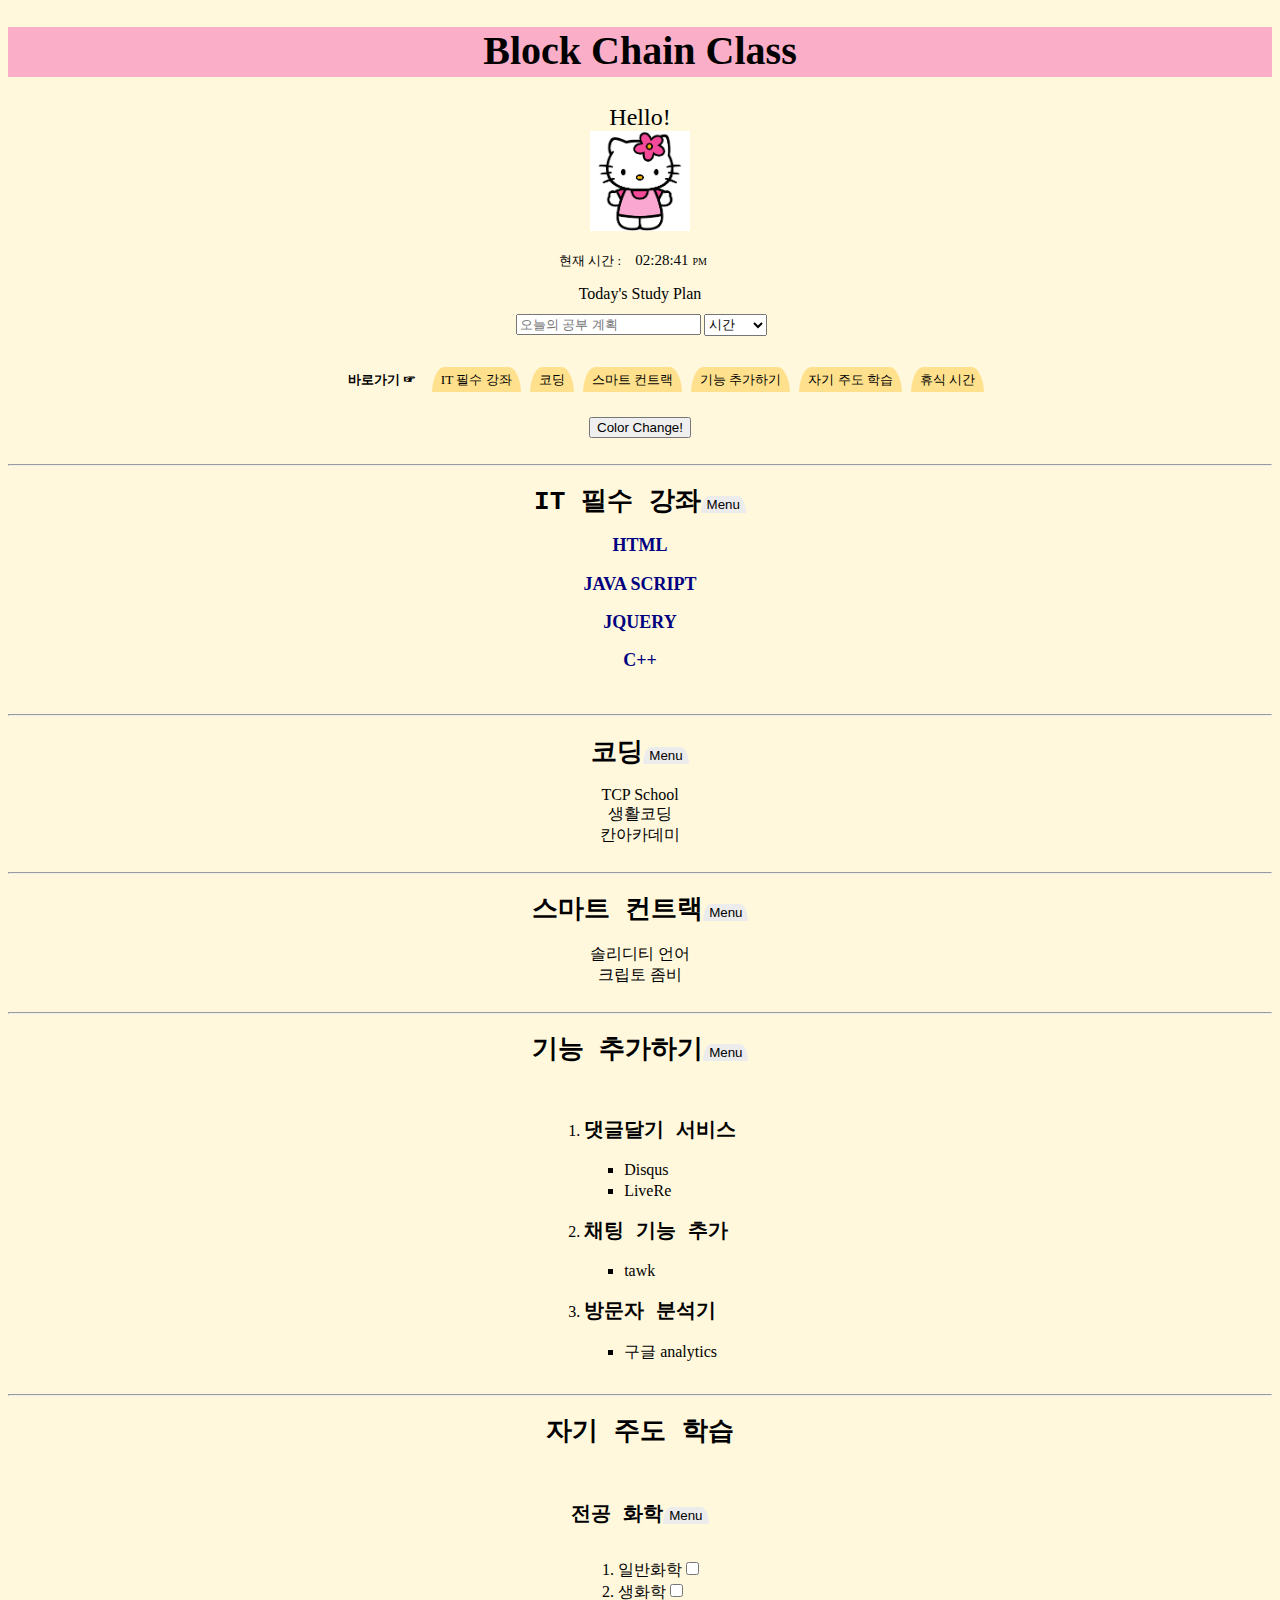
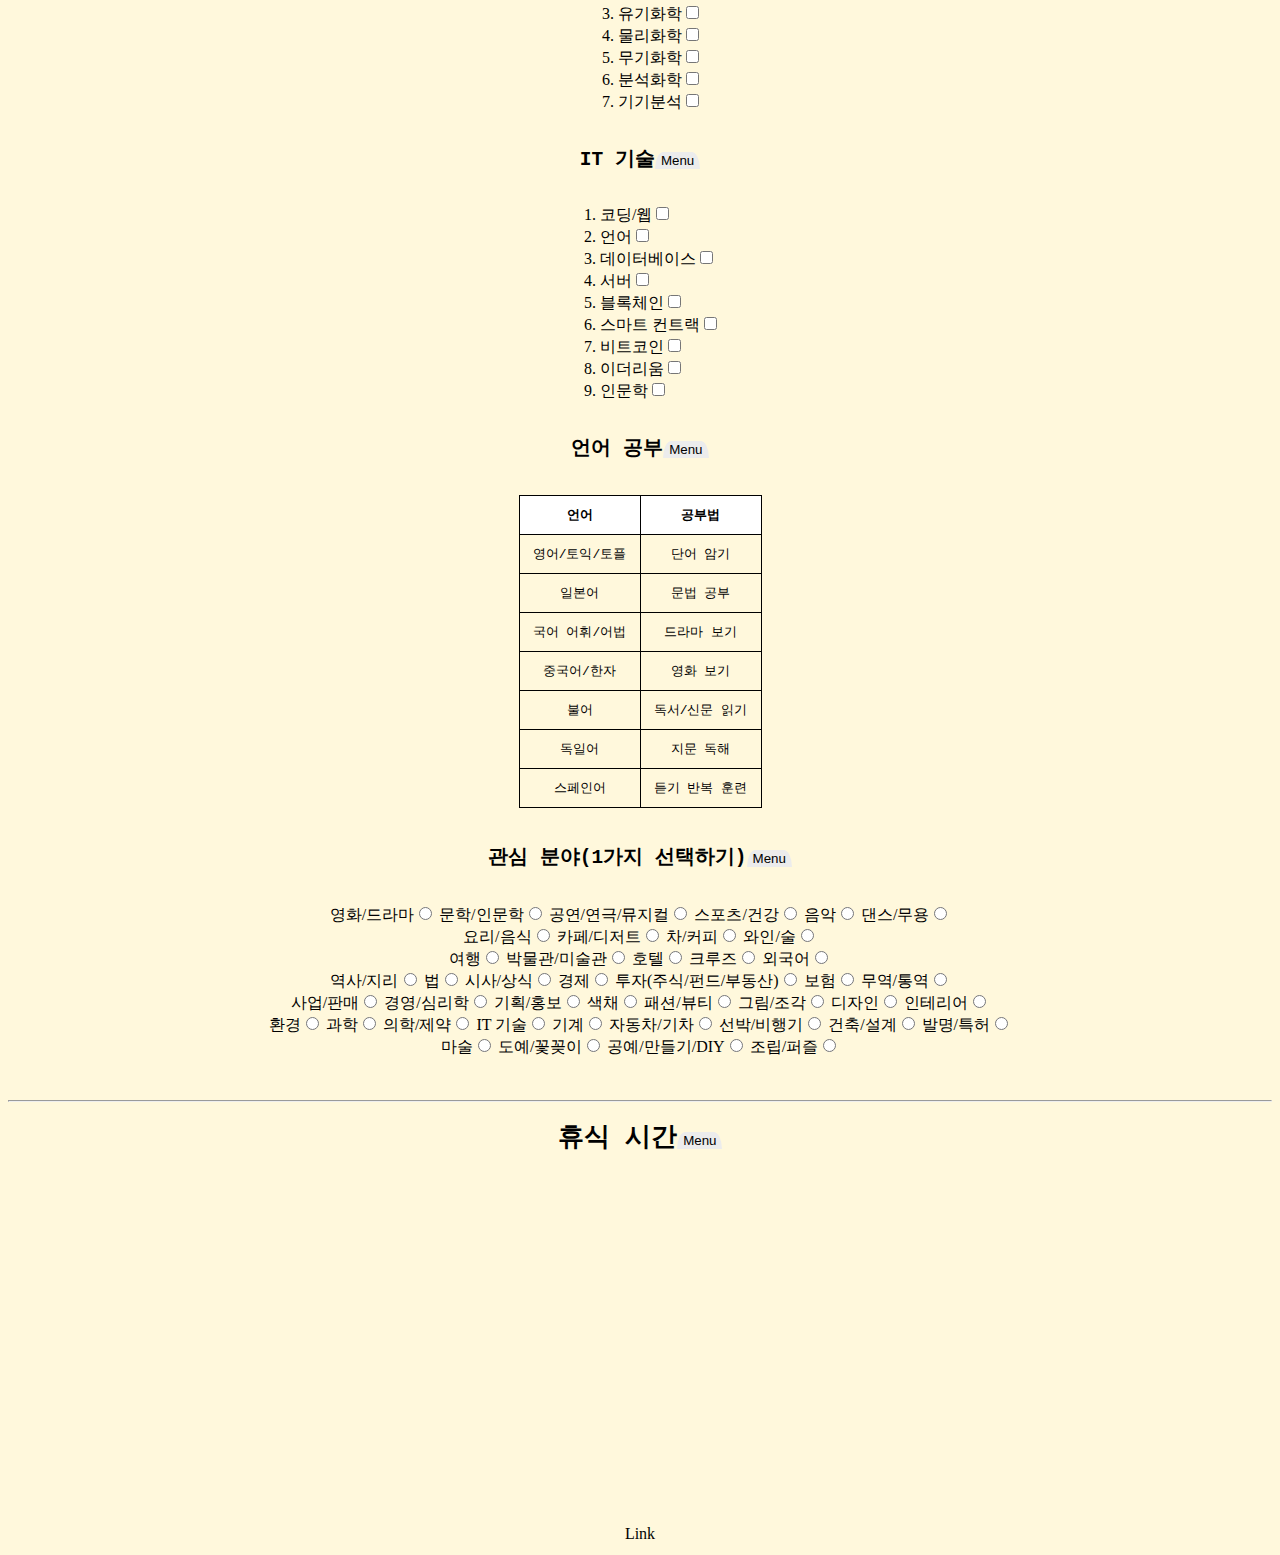
<file: index.html>
<!DOCTYPE html>
<html>

<head>
  <meta charset="utf-8">
  <!--<meta name="viewport" content="width=device-width, initial-scale=1" /> 웹화면 크기 맞추기-->
  <title>Block Chain Class</title>
  <link rel="stylesheet" href="css/style.css" />
  <!--Google Analytics 방문자 분석기-->
  <script async src="https://www.googletagmanager.com/gtag/js?id=UA-163614661-1"></script>
  <script src="js/googleanalytics.js"></script>
  <style>
    th {
      background-color: white;
    }
  </style>
</head>

<body style="background-color: cornsilk;"></body>
<h1 style="font-size: 250%;background-color:rgb(250, 174, 199); font-family: Cursive;height: 50px;" id="title">
  <a href="https://ds1118.github.io/blockchainclass/" style="text-decoration: none; color: black;" id="title1">
    Block Chain Class</a></h1>
<span style="font-family:Cambria, Cochin, Georgia, Times, 'Times New Roman', serif;font-size: x-large;">
  Hello!
</span><br>
<a href="note.html" title="강의 노트" class="kitty"><img src="img/kitty.jpg" alt="kitty" height="100"
    width="100" /></a><br />
<!--시계-->

<body onload="printClock()">
  <span style="font-size: small">현재 시간 :</span><span id="clock"></span>
  <script src="js/clock.js"></script>
  <br>
  Today's Study Plan
  <br>
  <script src="js/main.js"></script>
  <table>
    <td style="border-color: transparent;padding-right: 0%;"><input size="20px" id="plan" placeholder="오늘의 공부 계획"
        onchange="save(document.getElementById('time').value)" autocomplete="off"></td>
    <td style="border-color: transparent;padding-left: 1%;width: 20px;"><select name="affselect" style="height:22px"
        name="time" id="time" onchange="save(document.getElementById('time').value)">
        <option selected(초기 선택된 항목)>시간</option>
        <option>10분</option>
        <option>30분</option>
        <option>1시간</option>
        <option>2시간</option>
        <option>3시간</option>
        <option>4시간</option>
        <option>5시간</option>
        <option>6시간</option>
        <option>7시간</option>
        <option>8시간</option>
        <option>9시간</option>
        <option>10시간</option>
    </td>
  </table>
  <br>
  <ul class="one">
    <li class="go"><b>바로가기 ☞</b></li>
    <li class="c1"><a href="#c1" class="c1">IT 필수 강좌</a></li>
    <li class="c2"><a href="#c2" class="c2">코딩</a></li>
    <li class="c3"><a href="#c3" class="c3">스마트 컨트랙</a></li>
    <li class="c4"><a href="#c4" class="c4">기능 추가하기</a></li>
    <li class="c5"><a href="#c5" class="c5">자기 주도 학습</a>
      <ul class="submenu" style="list-style: none;">
        <div class="dropdown">
          <li class="c5-1"><a href="#c5-1">전공 화학</a></li>
          <li class="c5-2"><a href="#c5-2">IT 기술</a></li>
          <li class="c5-3"><a href="#c5-3">언어 공부</a></li>
          <li class="c5-4"><a href="#c5-4">관심 분야</a></li>
        </div>
      </ul>
    </li>
    <li class="c6"><a href="#c6" class="c6">휴식 시간</a></li>
  </ul>
  <br><br><input type="button" value="Color Change!" id="button1"
    onclick="change(document.getElementById('button1').value)">
  <br><br>
  <hr />
  <h1 id="c1">IT 필수 강좌<a href="#title" class="Menu"><input type="button" class="Menu" value="Menu" /></a></h1>
  <div style=" font-family:Cambria, Cochin, Georgia, Times, 'Times New Roman' , serif;">
    <h2><a href="https://www.w3schools.com/html/" target="_blank" class="text">HTML</a></h2>
    <h2><a href="https://www.w3schools.com/js/default.asp" target="_blank" class="text">JAVA SCRIPT</a></h2>
    <h2><a href="https://www.w3schools.com/jquery/default.asp" target="_blank" class="text">JQUERY</a></h2>
    <h2><a href="https://www.w3schools.com/cpp/default.asp" target="_blank" class="text">C++</a></h2>
  </div><br>
  <hr>
  <h1 id="c2">코딩<a href="#title" class="Menu"><input type="button" class="Menu" value="Menu" /></a></h1>
  <a href="http://tcpschool.com/" target="_blank">TCP School</a><br>
  <a href="https://opentutorials.org/course/1" target="_blank">생활코딩</a><br>
  <a href="https://ko.khanacademy.org/computing" target="_blank">칸아카데미</a>
  <br><br>
  <hr>
  <h1 id="c3">스마트 컨트랙<a href="#title" class="Menu"><input type="button" class="Menu" value="Menu" /></a></h1>
  <a href="https://solidity.readthedocs.io/en/v0.5.13/" target="_blank">솔리디티 언어</a></li><br>
  <a href="https://cryptozombies.io/ko/" target="_blank">크립토 좀비</a></li>
  <br><br>
  <hr>
  <p>
  <h1 id="c4">기능 추가하기<a href="#title" class="Menu"><input type="button" class="Menu" value="Menu" /></a></h1>
  <ol>
    <li>
      <h2>댓글달기 서비스</h2>
      <ul style="list-style: square;">
        <li><a href="https://disqus.com/" target="_blank">Disqus</a></li>
        <li><a href="https://livere.com/" target="_blank">LiveRe</a></li>
      </ul>
    </li>
    <li>
      <h2>채팅 기능 추가</h2>
      <ul style="list-style-type: square;">
        <li><a href="https://www.tawk.to/" target="_blank">tawk</a></li>
      </ul>
    </li>
    <li>
      <h2>방문자 분석기</h2>
      <ul style="list-style-type: square;">
        <li><a href="https://analytics.google.com" target="_blank">구글 analytics</a></li>
      </ul>
    </li>
  </ol>
  </p>
  <hr>
  <h1 id="#">자기 주도 학습</h1><br>
  <p style="float: left;">
  <h2 id="c5-1">전공 화학<a href="#title" class="Menu"><input type="button" class="Menu" value="Menu" /></a></h2>
  <ol style="display: inline-block; text-align: left;">
    <li>일반화학<input type="checkbox" name="chem"></li>
    <li>생화학<input type="checkbox" name="chem"></li>
    <li>유기화학<input type="checkbox" name="chem"></li>
    <li>물리화학<input type="checkbox" name="chem"></li>
    <li>무기화학<input type="checkbox" name="chem"></li>
    <li>분석화학<input type="checkbox" name="chem"></li>
    <li>기기분석<input type="checkbox" name="chem"></li>
  </ol>
  </p>
  <p style="float:right">
  <h2 id="c5-2">IT 기술<a href="#title" class="Menu"><input type="button" class="Menu" value="Menu" /></a></h2>
  <ol>
    <li>코딩/웹<input type="checkbox" name="chem"></li>
    <li>언어<input type="checkbox" name="chem"></li>
    <li>데이터베이스<input type="checkbox" name="chem"></li>
    <li>서버<input type="checkbox" name="chem"></li>
    <li>블록체인<input type="checkbox" name="chem"></li>
    <li>스마트 컨트랙<input type="checkbox" name="chem"></li>
    <li>비트코인<input type="checkbox" name="chem"></li>
    <li>이더리움<input type="checkbox" name="chem"></li>
    <li>인문학<input type="checkbox" name="chem"></li>
  </ol>
  </p>
  <p>
  <h2 id="c5-3">언어 공부<a href="#title" class="Menu"><input type="button" class="Menu" value="Menu" /></a></h2><br>
  <table>
    <tr>
      <th>언어</th>
      <th>공부법</th>
    </tr>
    <tr>
      <td title="English">영어/토익/토플</td>
      <td>단어 암기</td>
    </tr>
    <tr>
      <td title="Japanese">일본어</td>
      <td>문법 공부</td>
    </tr>
    <tr>
      <td title="Korean">국어 어휘/어법</td>
      <td>드라마 보기</td>
    </tr>
    <tr>
      <td title="Chinese">중국어/한자</td>
      <td>영화 보기</td>
    </tr>
    <tr>
      <td title="French">불어</td>
      <td>독서/신문 읽기</td>
    </tr>
    <tr>
      <td title="German">독일어</td>
      <td>지문 독해</td>
    </tr>
    <tr>
      <td title="Spanish">스페인어</td>
      <td>듣기 반복 훈련</td>
    </tr>
  </table><br>
  </p>
  <p>
  <h2 id="c5-4">관심 분야(1가지 선택하기)<a href="#title" class="Menu"><input type="button" class="Menu" value="Menu" /></a>
  </h2><br>
  영화/드라마<input type="radio" name="play"> 문학/인문학<input type="radio" name="play"> 공연/연극/뮤지컬<input type="radio"
    name="play"> 스포츠/건강<input type="radio" name="play"> 음악<input type="radio" name="play"> 댄스/무용<input type="radio"
    name="play">
  <br> 요리/음식<input type="radio" name="play"> 카페/디저트<input type="radio" name="play"> 차/커피<input type="radio" name="play">
  와인/술<input type="radio" name="play">
  <br>여행<input type="radio" name="play"> 박물관/미술관<input type="radio" name="play"> 호텔<input type="radio" name="play">
  크루즈<input type="radio" name="play">
  외국어<input type="radio" name="play">
  <br>역사/지리<input type="radio" name="play"> 법<input type="radio" name="play"> 시사/상식<input type="radio" name="play">
  경제<input type="radio" name="play"> 투자(주식/펀드/부동산)<input type="radio" name="play"> 보험<input type="radio" name="play">
  무역/통역<input type="radio" name="play">
  <br>사업/판매<input type="radio" name="play"> 경영/심리학<input type="radio" name="play"> 기획/홍보<input type="radio" name="play">
  색채<input type="radio" name="play"> 패션/뷰티<input type="radio" name="play"> 그림/조각<input type="radio" name="play">
  디자인<input type="radio" name="play"> 인테리어<input type="radio" name="play">
  <br>환경<input type="radio" name="play"> 과학<input type="radio" name="play"> 의학/제약<input type="radio" name="play"> IT
  기술<input type="radio" name="play"> 기계<input type="radio" name="play"> 자동차/기차<input type="radio" name="play">
  선박/비행기<input type="radio" name="play"> 건축/설계<input type="radio" name="play"> 발명/특허<input type="radio" name="play">
  <br>마술<input type="radio" name="play"> 도예/꽃꽂이<input type="radio" name="play"> 공예/만들기/DIY<input type="radio"
    name="play">
  조립/퍼즐<input type="radio" name="play">
  </p>
  <br>
  <hr>
  <p>
  <h1 id="c6">휴식 시간<a href="#title" class="Menu"><input type="button" class="Menu" value="Menu" /></a></h1><br>
  <iframe width="560" height="315" src="https://www.youtube.com/embed/t5G1-BZucGs" frameborder="0"
    allow="accelerometer; autoplay; encrypted-media; gyroscope; picture-in-picture" allowfullscreen></iframe>
  </p>
  <!--disqus 댓글 달기 기능-->
  <div id="disqus_thread"><a href="http://foo.com/bar.html#disqus_thread">Link</a></div>
  <script src="js/disqus_reply.js"></script>
  <script id="dsq-count-scr" src="//block-chain-class.disqus.com/count.js" async></script>
  <!--Tawk 메신저 기능-->
  <script src="js/tawk_messenger.js" type="text/javascript"></script>
</body>

</html>
</file>
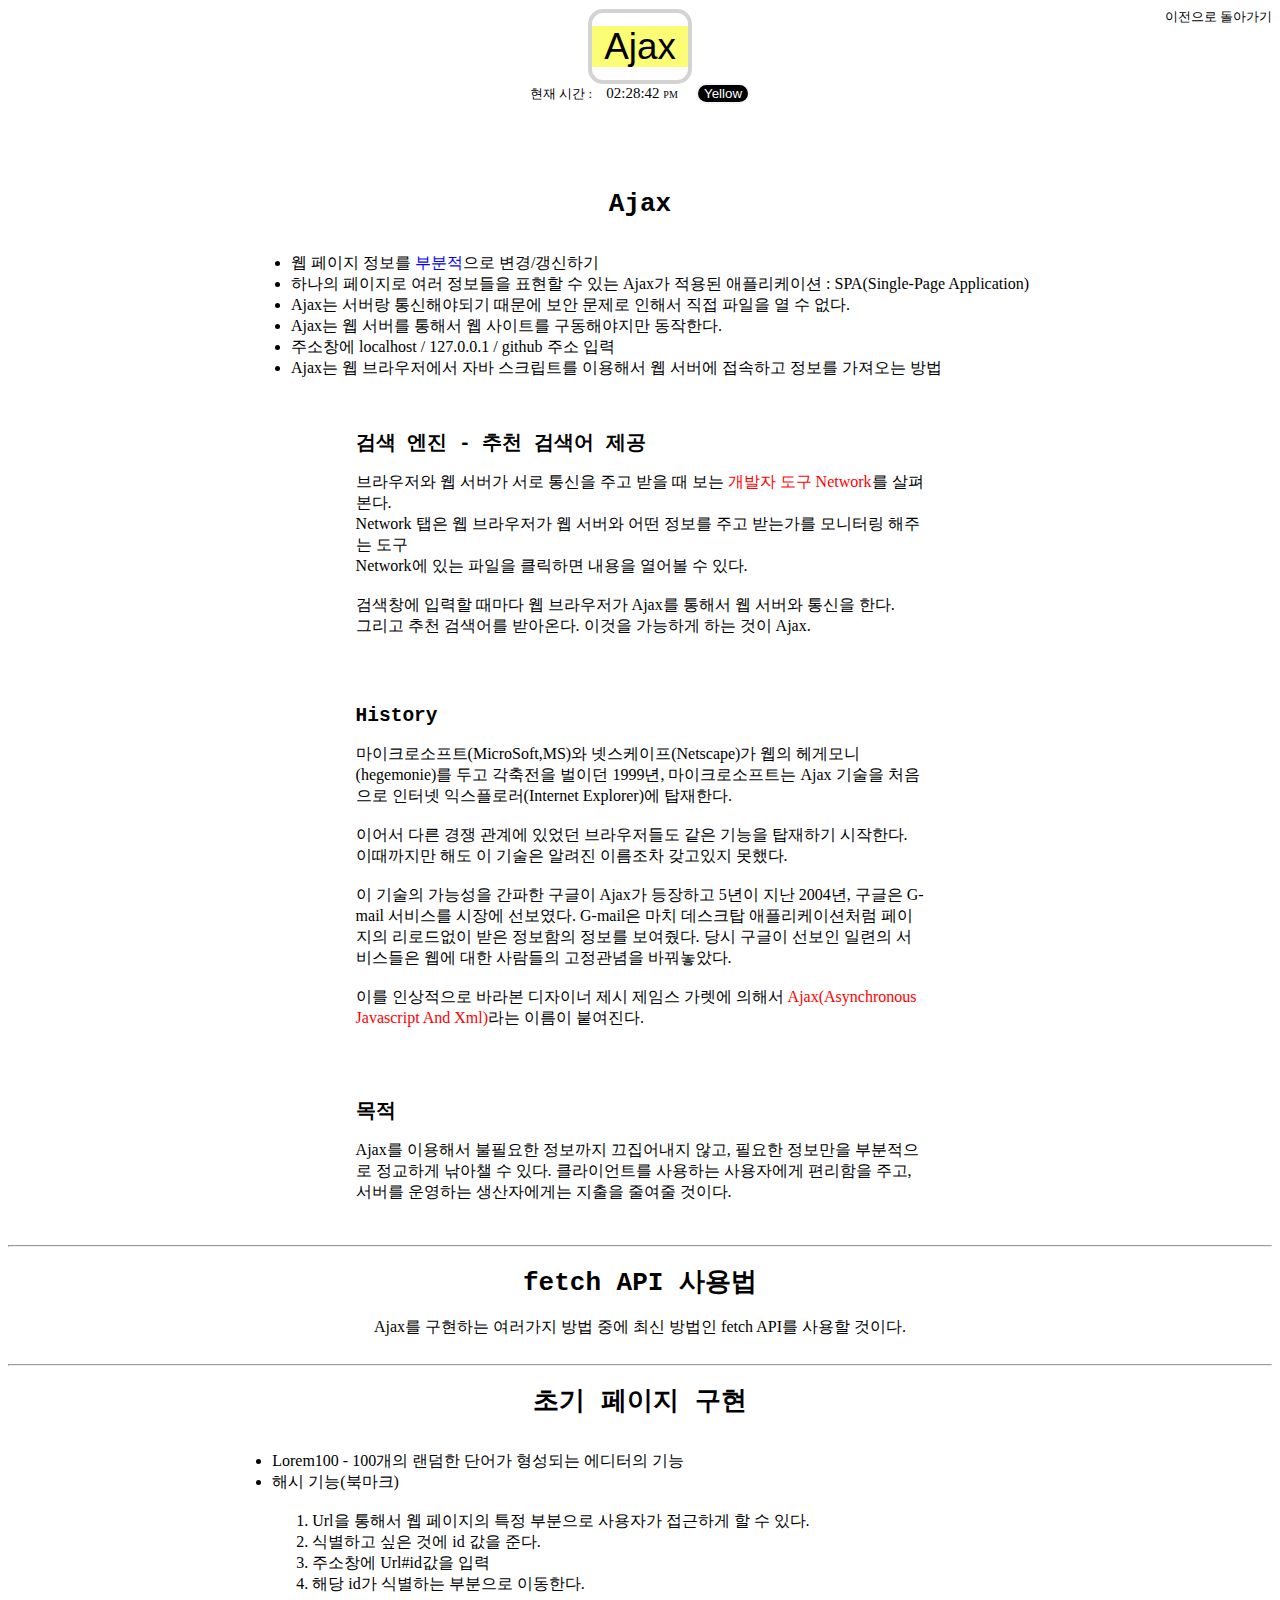
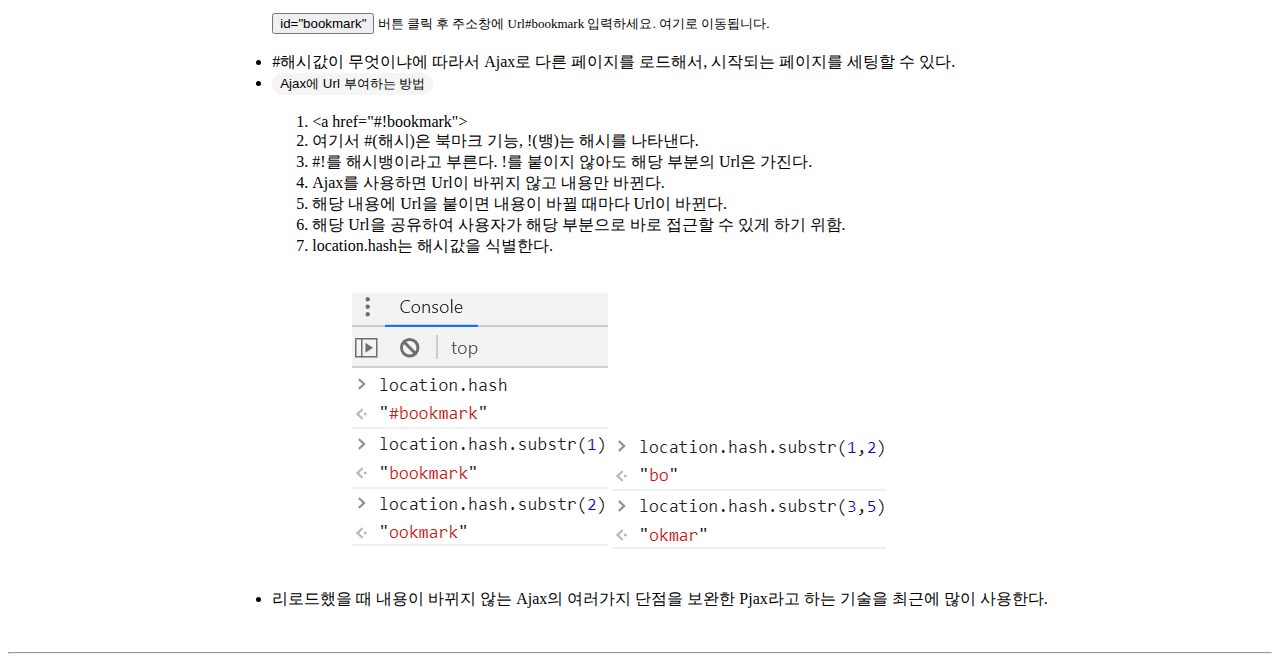
<file: Ajax.html>
<!DOCTYPE html>
<html>
  <head>
    <meta charset="utf-8" />
    <title>Ajax</title>
    <link rel="stylesheet" href="css/style.css" />
    <script src="https://ajax.googleapis.com/ajax/libs/jquery/3.4.1/jquery.min.js"></script>
  </head>

  <body onload="printClock()">
    <a href="note.html" class="return">이전으로 돌아가기</a>
    <br />
    <span class="note"> <a href="Ajax.html" id="notetitle">Ajax</a></span
    ><br />
    <span style="font-size: small;">현재 시간 :</span><span id="clock"></span>
    <input
      type="button"
      value="Yellow"
      onclick="colorchange(this);"
      id="changecolor"
    />
    <script src="js/clock.js"></script>
    <script src="js/colorchange.js"></script>
    <br /><br /><br /><br />
    <h1 id="Ajax">Ajax</h1>
    <ul style="text-align: left; display: inline-block;">
      <li>
        웹 페이지 정보를 <span class="blue">부분적</span>으로 변경/갱신하기
      </li>
      <li>
        하나의 페이지로 여러 정보들을 표현할 수 있는 Ajax가 적용된 애플리케이션
        : SPA(Single-Page Application)
      </li>
      <li>
        Ajax는 서버랑 통신해야되기 때문에 보안 문제로 인해서 직접 파일을 열 수
        없다.
      </li>
      <li>Ajax는 웹 서버를 통해서 웹 사이트를 구동해야지만 동작한다.</li>
      <li>주소창에 localhost / 127.0.0.1 / github 주소 입력</li>
      <li>
        Ajax는 웹 브라우저에서 자바 스크립트를 이용해서 웹 서버에 접속하고
        정보를 가져오는 방법
      </li>
    </ul>
    <br /><br />
    <div style="width: 45%; display: inline-block; text-align: left;">
      <h2>검색 엔진 - 추천 검색어 제공</h2>
      <p>
        브라우저와 웹 서버가 서로 통신을 주고 받을 때 보는
        <span class="red">개발자 도구 Network</span>를 살펴 본다. <br />Network
        탭은 웹 브라우저가 웹 서버와 어떤 정보를 주고 받는가를 모니터링 해주는
        도구<br />Network에 있는 파일을 클릭하면 내용을 열어볼 수 있다.
        <br /><br />
        검색창에 입력할 때마다 웹 브라우저가 Ajax를 통해서 웹 서버와 통신을
        한다.
        <br />그리고 추천 검색어를 받아온다. 이것을 가능하게 하는 것이 Ajax.
      </p>
      <br /><br />
      <h2>History</h2>
      <p>
        마이크로소프트(MicroSoft,MS)와 넷스케이프(Netscape)가 웹의
        헤게모니(hegemonie)를 두고 각축전을 벌이던 1999년, 마이크로소프트는 Ajax
        기술을 처음으로 인터넷 익스플로러(Internet Explorer)에 탑재한다.
        <br /><br />이어서 다른 경쟁 관계에 있었던 브라우저들도 같은 기능을
        탑재하기 시작한다. 이때까지만 해도 이 기술은 알려진 이름조차 갖고있지
        못했다. <br /><br />이 기술의 가능성을 간파한 구글이 Ajax가 등장하고
        5년이 지난 2004년, 구글은 G-mail 서비스를 시장에 선보였다. G-mail은 마치
        데스크탑 애플리케이션처럼 페이지의 리로드없이 받은 정보함의 정보를
        보여줬다. 당시 구글이 선보인 일련의 서비스들은 웹에 대한 사람들의
        고정관념을 바꿔놓았다. <br /><br />이를 인상적으로 바라본 디자이너 제시
        제임스 가렛에 의해서
        <span class="red">Ajax(Asynchronous Javascript And Xml)</span>라는
        이름이 붙여진다.
      </p>
      <br /><br />
      <h2>목적</h2>
      <p>
        Ajax를 이용해서 불필요한 정보까지 끄집어내지 않고, 필요한 정보만을
        부분적으로 정교하게 낚아챌 수 있다. 클라이언트를 사용하는 사용자에게
        편리함을 주고, 서버를 운영하는 생산자에게는 지출을 줄여줄 것이다.
      </p>
    </div>
    <br /><br />
    <hr />
    <h1><a href="fetch.html">fetch API 사용법</a></h1>
    Ajax를 구현하는 여러가지 방법 중에 최신 방법인 fetch API를 사용할 것이다.
    <br /><br />
    <hr />
    <h1>초기 페이지 구현</h1>
    <ul>
      <li>Lorem100 - 100개의 랜덤한 단어가 형성되는 에디터의 기능</li>
      <li>해시 기능(북마크)</li>
      <br />
      <ol>
        <li>
          Url을 통해서 웹 페이지의 특정 부분으로 사용자가 접근하게 할 수 있다.
        </li>
        <li>식별하고 싶은 것에 id 값을 준다.</li>
        <li>주소창에 Url#id값을 입력</li>
        <li>해당 id가 식별하는 부분으로 이동한다.</li>
      </ol>
      <br /><br />
      <input
        type="button"
        id="bookmark"
        value='id="bookmark"'
        onclick="
      location.href='#Ajax'"
      /><span style="font-size: small;">
        버튼 클릭 후 주소창에 Url#bookmark 입력하세요. 여기로 이동됩니다.</span
      >
      <br /><br />
      <li>
        #해시값이 무엇이냐에 따라서 Ajax로 다른 페이지를 로드해서, 시작되는
        페이지를 세팅할 수 있다.
      </li>
      <li>
        <input
          type="button"
          onclick="location.href='fetch.html#!welcome'"
          value="Ajax에 Url 부여하는 방법"
          id="ajaxurl"
          title="참고하기:식당 추천"
          style="
            background-color: whitesmoke;
            border: none;
            padding: 2px;
            padding-left: 8px;
            padding-right: 8px;
            border-radius: 15px 15px 15px 15px;
          "
        />
        <script>
          $('#ajaxurl').hover(
            function () {
              $('#ajaxurl').css('font-weight', 'bold')
            },
            function () {
              $('#ajaxurl').css('font-weight', 'normal')
            }
          )
        </script>
      </li>
      <br />
      <ol>
        <li>
          &lt;a href="#!bookmark">
        </li>
        <li>여기서 #(해시)은 북마크 기능, !(뱅)는 해시를 나타낸다.</li>
        <li>
          #!를 해시뱅이라고 부른다. !를 붙이지 않아도 해당 부분의 Url은 가진다.
        </li>
        <li>Ajax를 사용하면 Url이 바뀌지 않고 내용만 바뀐다.</li>
        <li>해당 내용에 Url을 붙이면 내용이 바뀔 때마다 Url이 바뀐다.</li>
        <li>
          해당 Url을 공유하여 사용자가 해당 부분으로 바로 접근할 수 있게 하기
          위함.
        </li>
        <li>location.hash는 해시값을 식별한다.</li>
        <br /><br />
        <ul style="list-style-type: none;">
          <li><img src="img/hash.png" /> <img src="img/hash2.png" /></li>
        </ul>
      </ol>
      <br /><br /><br />
      <li>
        리로드했을 때 내용이 바뀌지 않는 Ajax의 여러가지 단점을 보완한 Pjax라고
        하는 기술을 최근에 많이 사용한다.
      </li>
    </ul>
    <br /><br />
    <hr />
  </body>
</html>
</file>
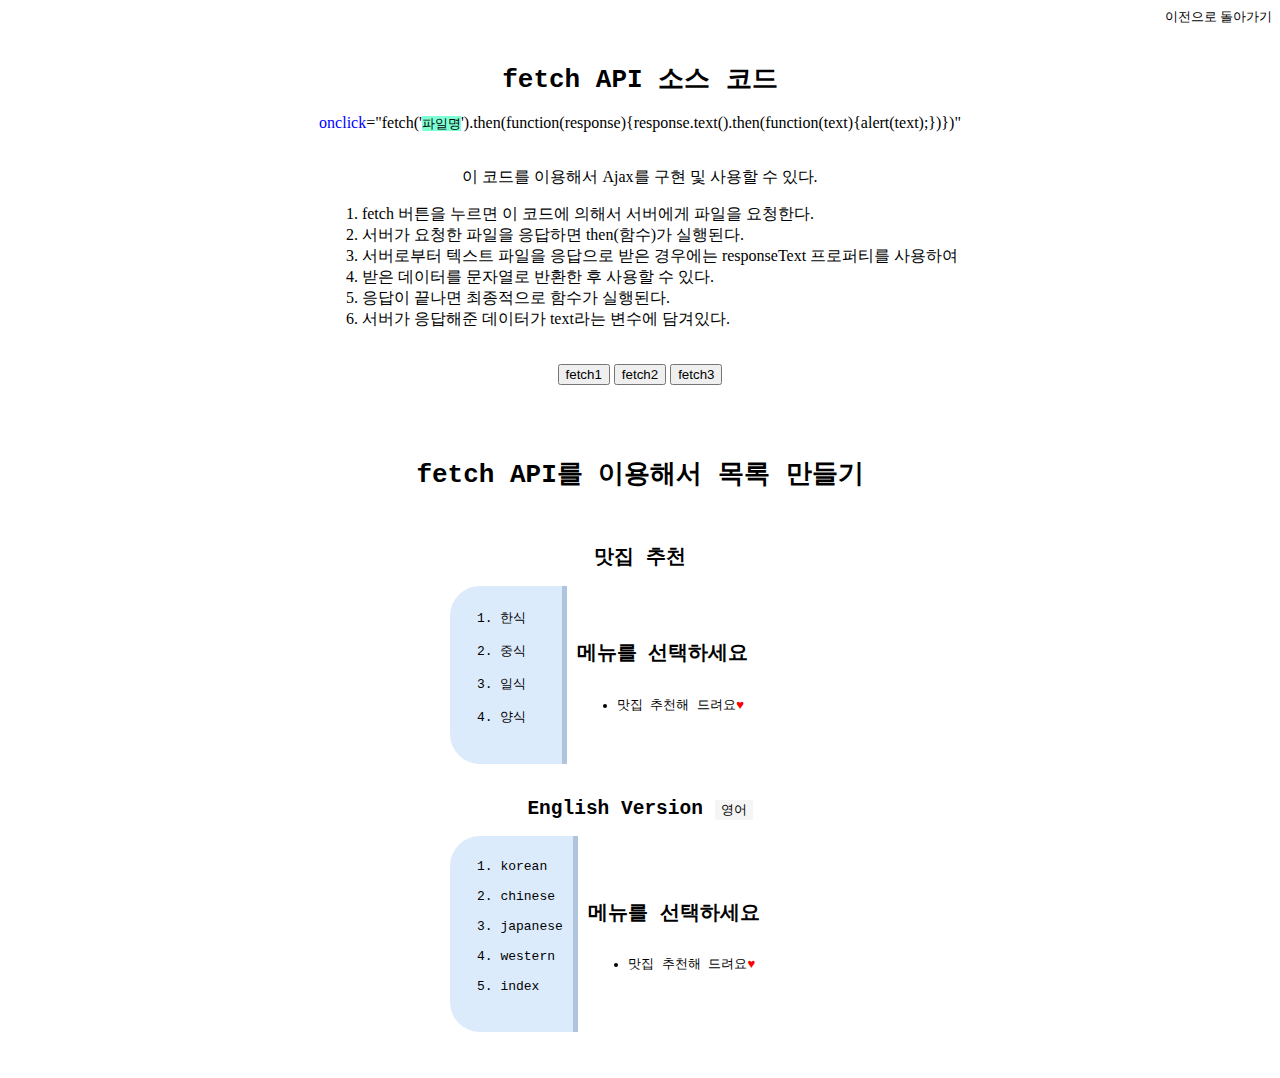
<file: fetch.html>
<!DOCTYPE html>
<html>
  <head>
    <meta charset="utf-8" />
    <title>fetch API</title>
    <link rel="stylesheet" href="css/style.css" />
    <script src="https://ajax.googleapis.com/ajax/libs/jquery/3.4.1/jquery.min.js"></script>
    <style>
      td {
        text-align: left;
      }
    </style>
  </head>

  <body>
    <a href="Ajax.html" class="return">이전으로 돌아가기</a>
    <br /><br />
    <h1>fetch API 소스 코드</h1>
    <p>
      <span class="blue">onclick</span>="fetch('<span
        title="괄호 안의 이 부분을 '불러 올 파일명' (확장자 없음) 으로 바꿔준다"
        class="filename"
        >파일명</span
      >').then(function(response){response.text().then(function(<span
        class="jquery3"
        title="변수:text라는 변수 안에 서버가 응답한 데이터가 들어가있다"
        >text</span
      >){<span
        class="jquery2"
        title="함수:모든 작업이 끝난 다음에는, 이 부분이 호출된다"
        >alert(<span class="jquery4">text</span>);</span
      >})})"
    </p>
    <br />
    이 코드를 이용해서 Ajax를 구현 및 사용할 수 있다.<br />
    <ol>
      <li>fetch 버튼을 누르면 이 코드에 의해서 서버에게 파일을 요청한다.</li>
      <li>서버가 요청한 파일을 응답하면 then(함수)가 실행된다.</li>
      <li>
        서버로부터 텍스트 파일을 응답으로 받은 경우에는 responseText 프로퍼티를
        사용하여
      </li>
      <li>받은 데이터를 문자열로 반환한 후 사용할 수 있다.</li>
      <li>응답이 끝나면 최종적으로 함수가 실행된다.</li>
      <li>서버가 응답해준 데이터가 text라는 변수에 담겨있다.</li>
    </ol>
    <br /><br />
    <input
      type="button"
      value="fetch1"
      onclick="
    fetch('fetch1').then(function(response){response.text().then(function(text){alert(text)})})"
    />
    <input
      type="button"
      value="fetch2"
      onclick="
    fetch('fetch2').then(function(response){response.text().then(function(text){document.querySelector('article').innerHTML=text})})"
    />
    <input
      type="button"
      value="fetch3"
      onclick="
    fetch('fetch3').then(function(response){response.text().then(function(text){$('article').html(text)})})"
    />
    <br /><br />
    <article></article>
    <br /><br />
    <h1>fetch API를 이용해서 목록 만들기</h1>
    <br />
    <h2>
      <a href="#!welcome" onclick="foodmenu1('welcome')" id="!welcome"
        >맛집 추천</a
      >
    </h2>
    <table style="width: 30%; border: none; border-collapse: collapse;">
      <tr>
        <td
          style="
            width: 30%;
            background-color: rgb(220, 235, 252);
            border: transparent;
            border-right: 5px solid lightsteelblue;
            border-radius: 30px 0px 0px 30px;
          "
        >
          <ol>
            <li>
              <a href="#!korean" onclick="foodmenu1(menu[0])" id="!korean"
                >한식</a
              >
            </li>
            <br />
            <li>
              <a href="#!chinese" onclick="foodmenu1(menu[1])" id="!chinese"
                >중식</a
              >
            </li>
            <br />
            <li>
              <a href="#!japanese" onclick="foodmenu1(menu[2])" id="!japanese"
                >일식</a
              >
            </li>
            <br />
            <li>
              <a href="#!western" onclick="foodmenu1(menu[3])" id="!western"
                >양식</a
              >
            </li>
            <br />
          </ol>
        </td>
        <td id="foodmenu1" style="width: 70%; border: none;"></td>
      </tr>
    </table>
    <br />
    <h2>
      <a href="#!welcome2" onclick="foodmenu2('welcome')" id="!welcome2"
        ><span id="eng_kor">English Version</span></a
      >

      <input
        type="button"
        value="영어"
        id="engkor"
        onclick="engkorchange(this)"
        style="background-color: whitesmoke; border: none;"
      />
    </h2>
    <table style="width: 30%; border: none; border-collapse: collapse;">
      <tr>
        <td
          style="
            width: 30%;
            background-color: rgb(220, 235, 252);
            border: transparent;
            border-right: 5px solid lightsteelblue;
            border-radius: 30px 0px 0px 30px;
          "
        >
          <ol id="foodcourt"></ol>
        </td>
        <td id="foodmenu2" style="width: 70%; border: none;"></td>
      </tr>
    </table>
    <br /><br />
    <script>
      var menu = ['korean', 'chinese', 'japanese', 'western']
      function foodmenu1(name) {
        fetch(name).then(function (response) {
          response.text().then(function (text) {
            $('#foodmenu1').html(text)
          })
        })
      }
      if (location.hash) {
        foodmenu1(location.hash.substr(2))
      } else {
        foodmenu1('welcome')
      }
      function foodmenu2(name) {
        fetch(name).then(function (response) {
          response.text().then(function (text) {
            $('#foodmenu2').html(text)
          })
        })
      }
      function engkor(name2) {
        fetch(name2).then(function (response) {
          response.text().then(function (text) {
            console.log(text)
            var items = text.split(',')
            console.log(items)
            var i = 0
            var foods = ''
            while (i < items.length) {
              var item = items[i]
              item = item.trim()
              console.log(item)
              var food =
                '<li><a onclick="foodmenu2(\'' +
                item +
                '\')">' +
                item +
                '</a></li><br />'
              foods = foods + food
              i = i + 1
            }
            $('#foodcourt').html(foods)
          })
        })
        if (location.hash) {
          foodmenu2('welcome')
        } else {
          foodmenu2('welcome')
        }
      }
      engkor('list-eng')
      function engkorchange(self) {
        if (self.value == '영어') {
          self.value = 'Kor'
          engkor('list-kor')
          document.querySelector('#eng_kor').innerHTML = '한국어 버전'
        } else {
          self.value = '영어'
          engkor('list-eng')
          document.querySelector('#eng_kor').innerHTML = 'English Version'
        }
      }
    </script>
    <script src="js/object.js"></script>
  </body>
</html>
</file>
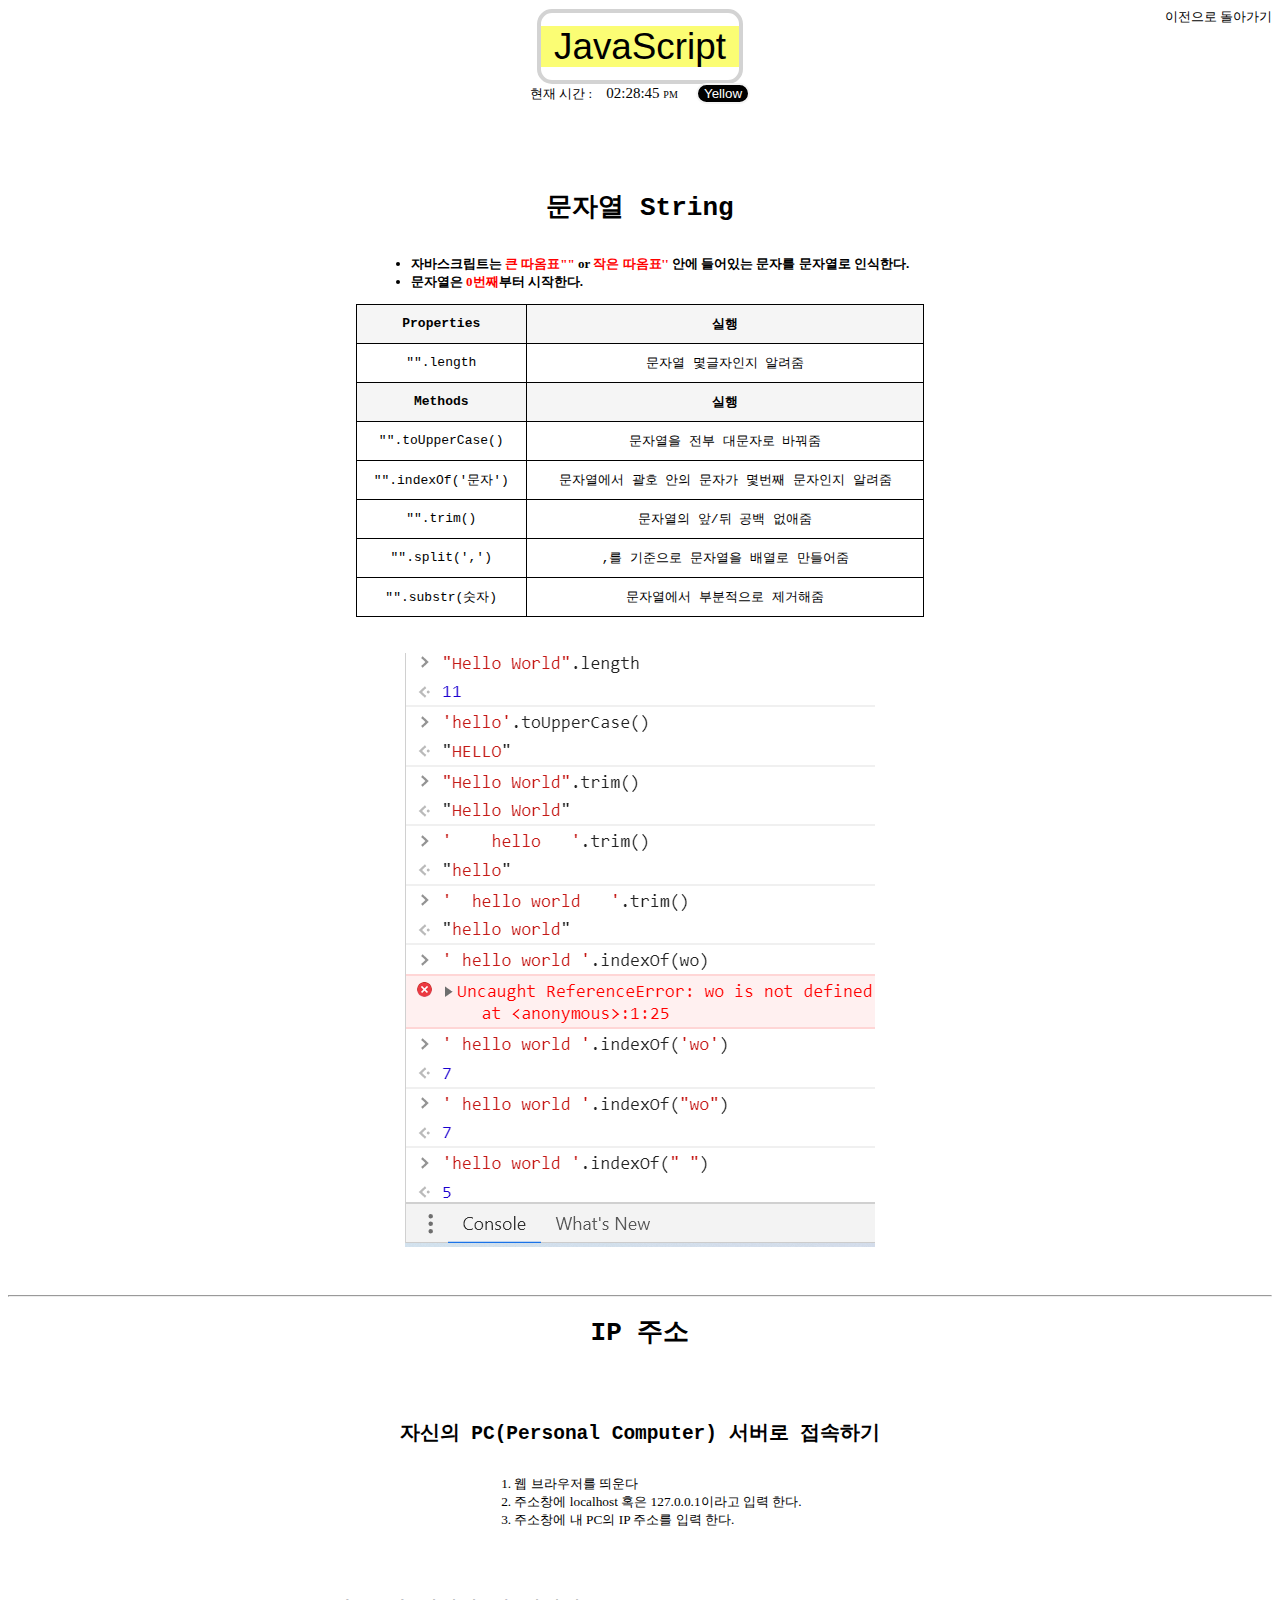
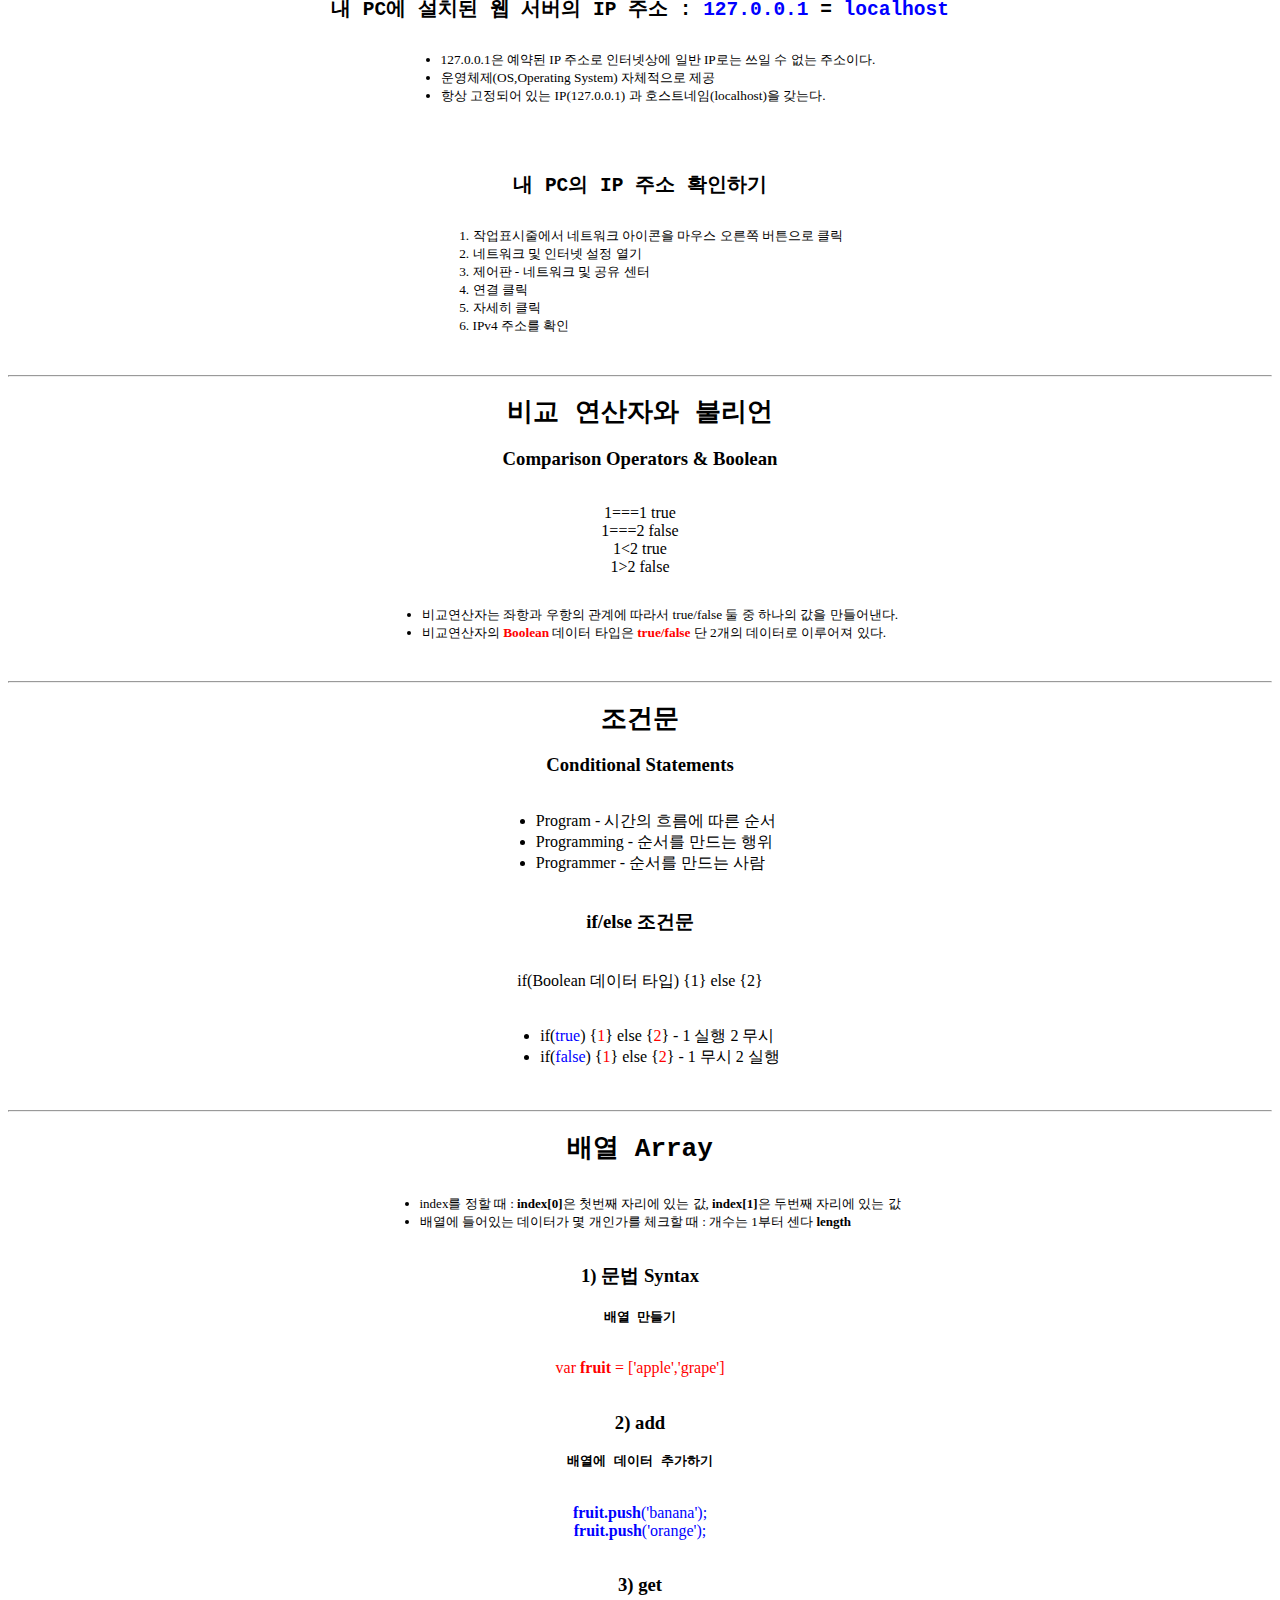
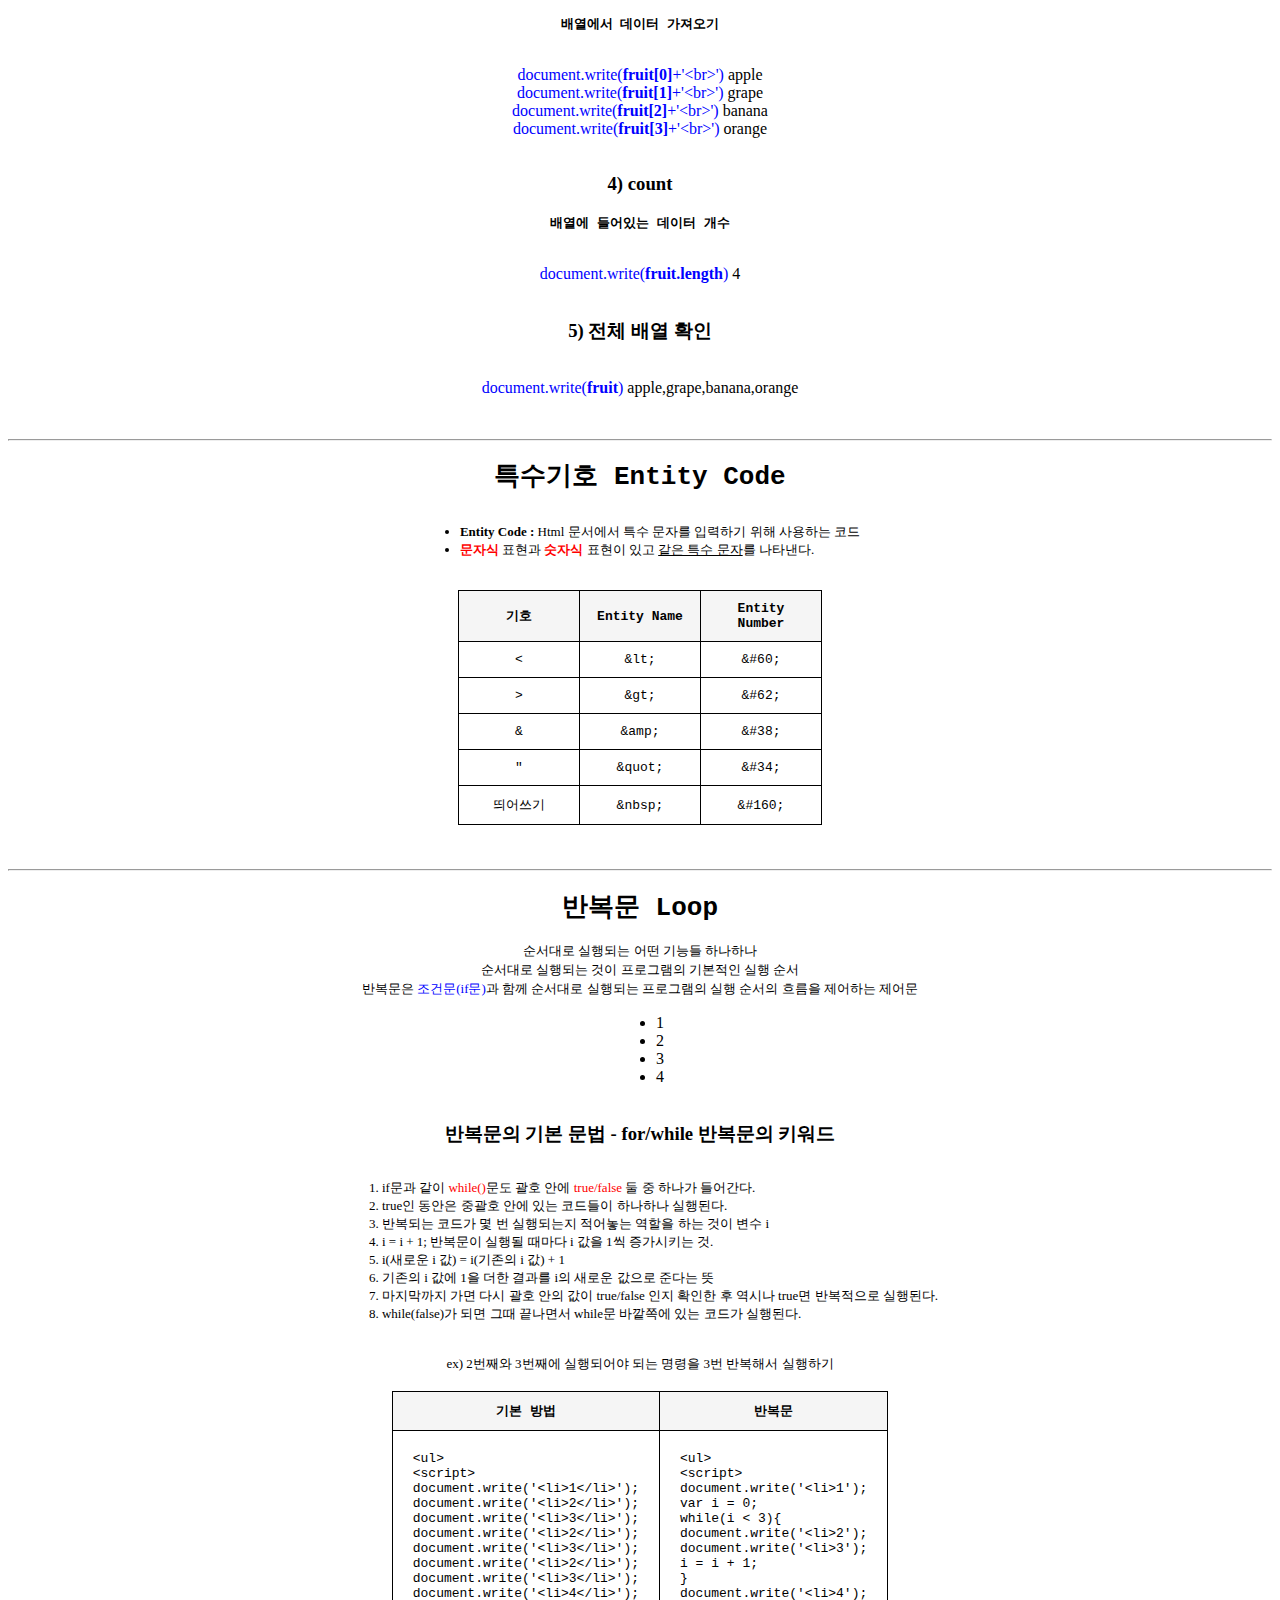
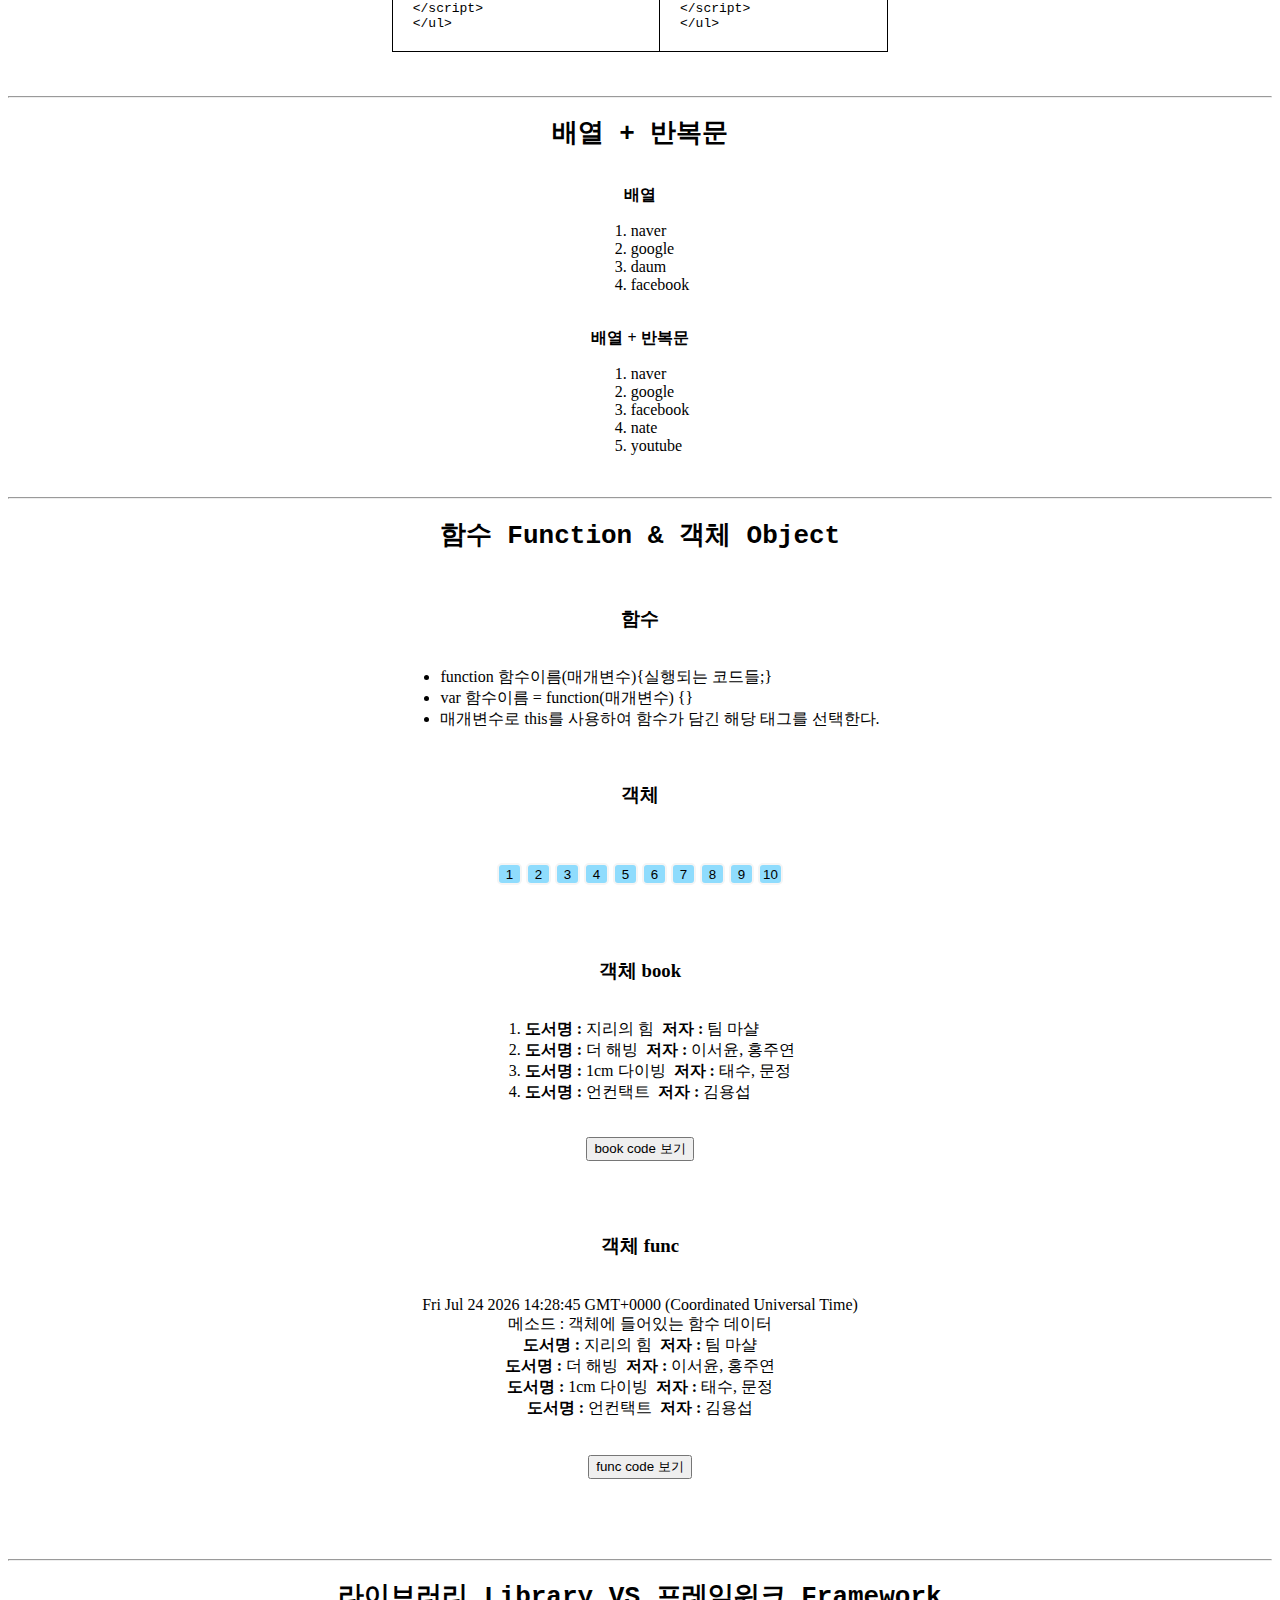
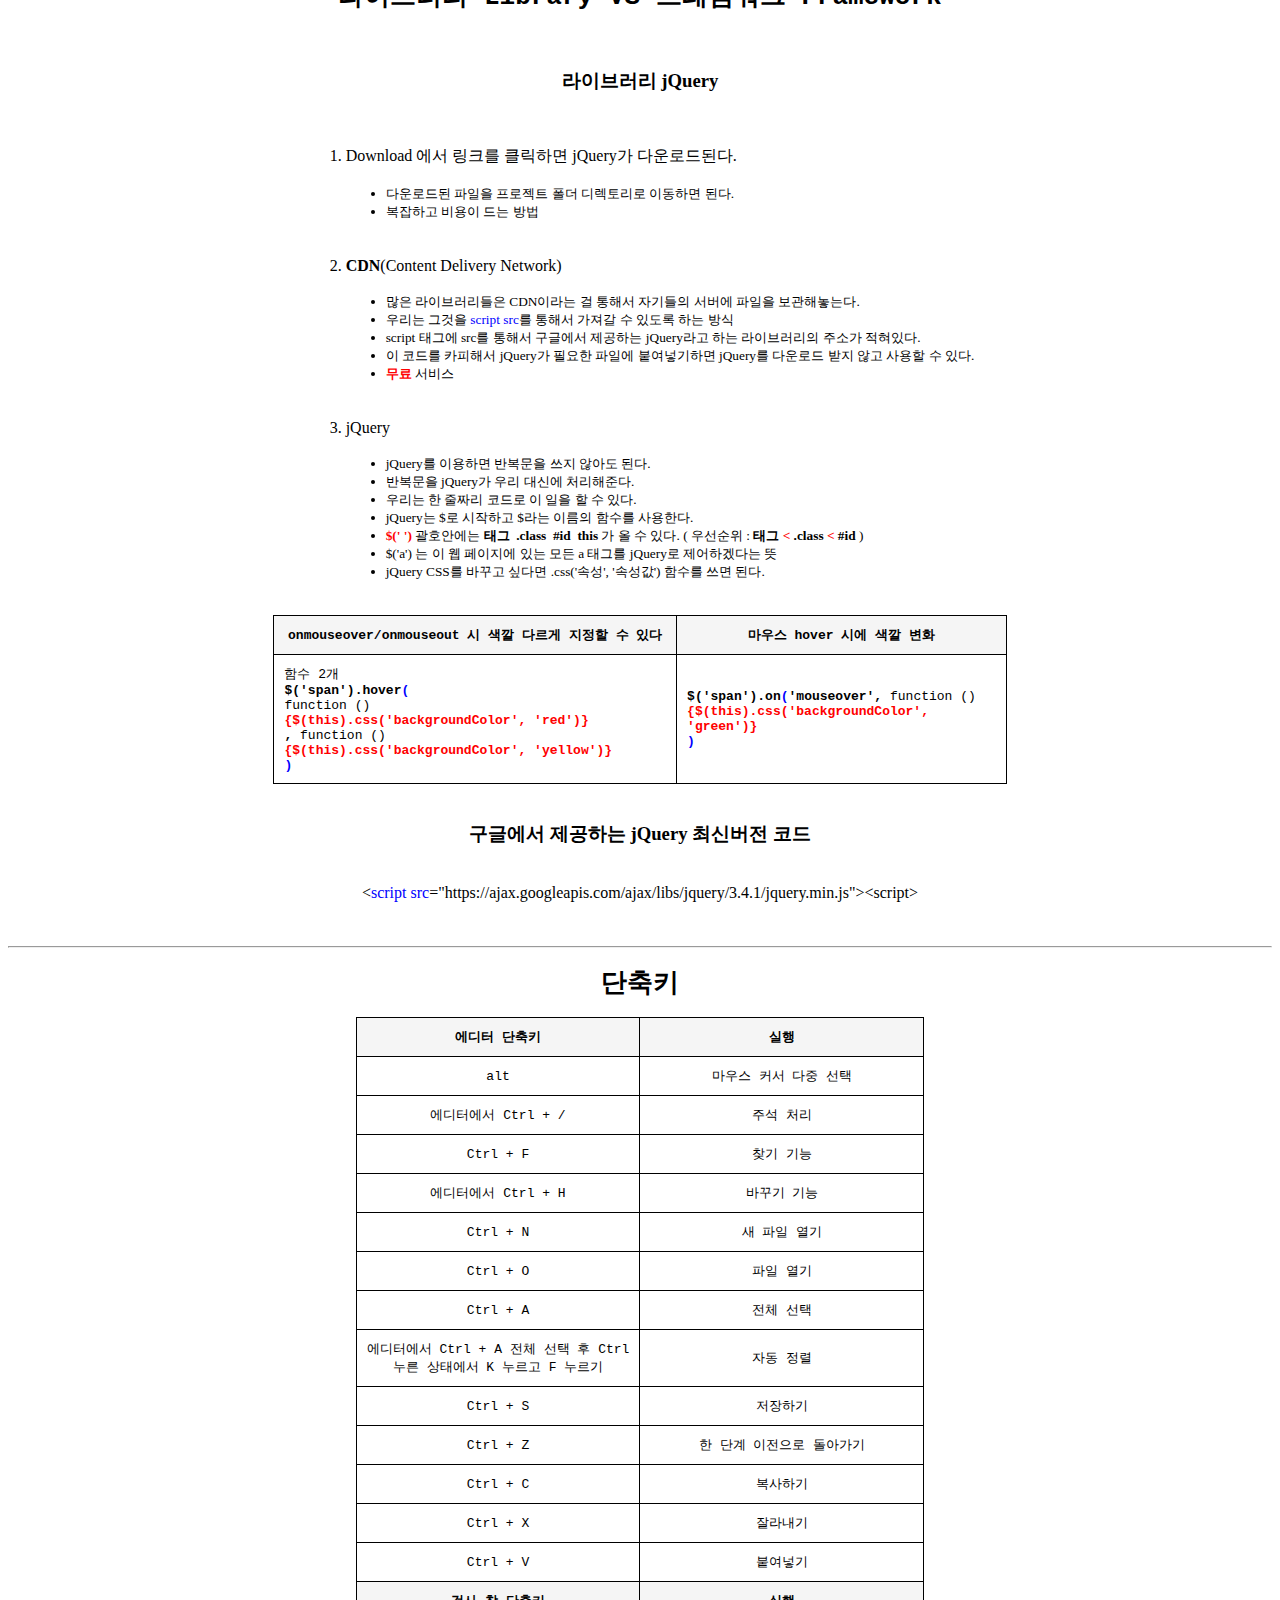
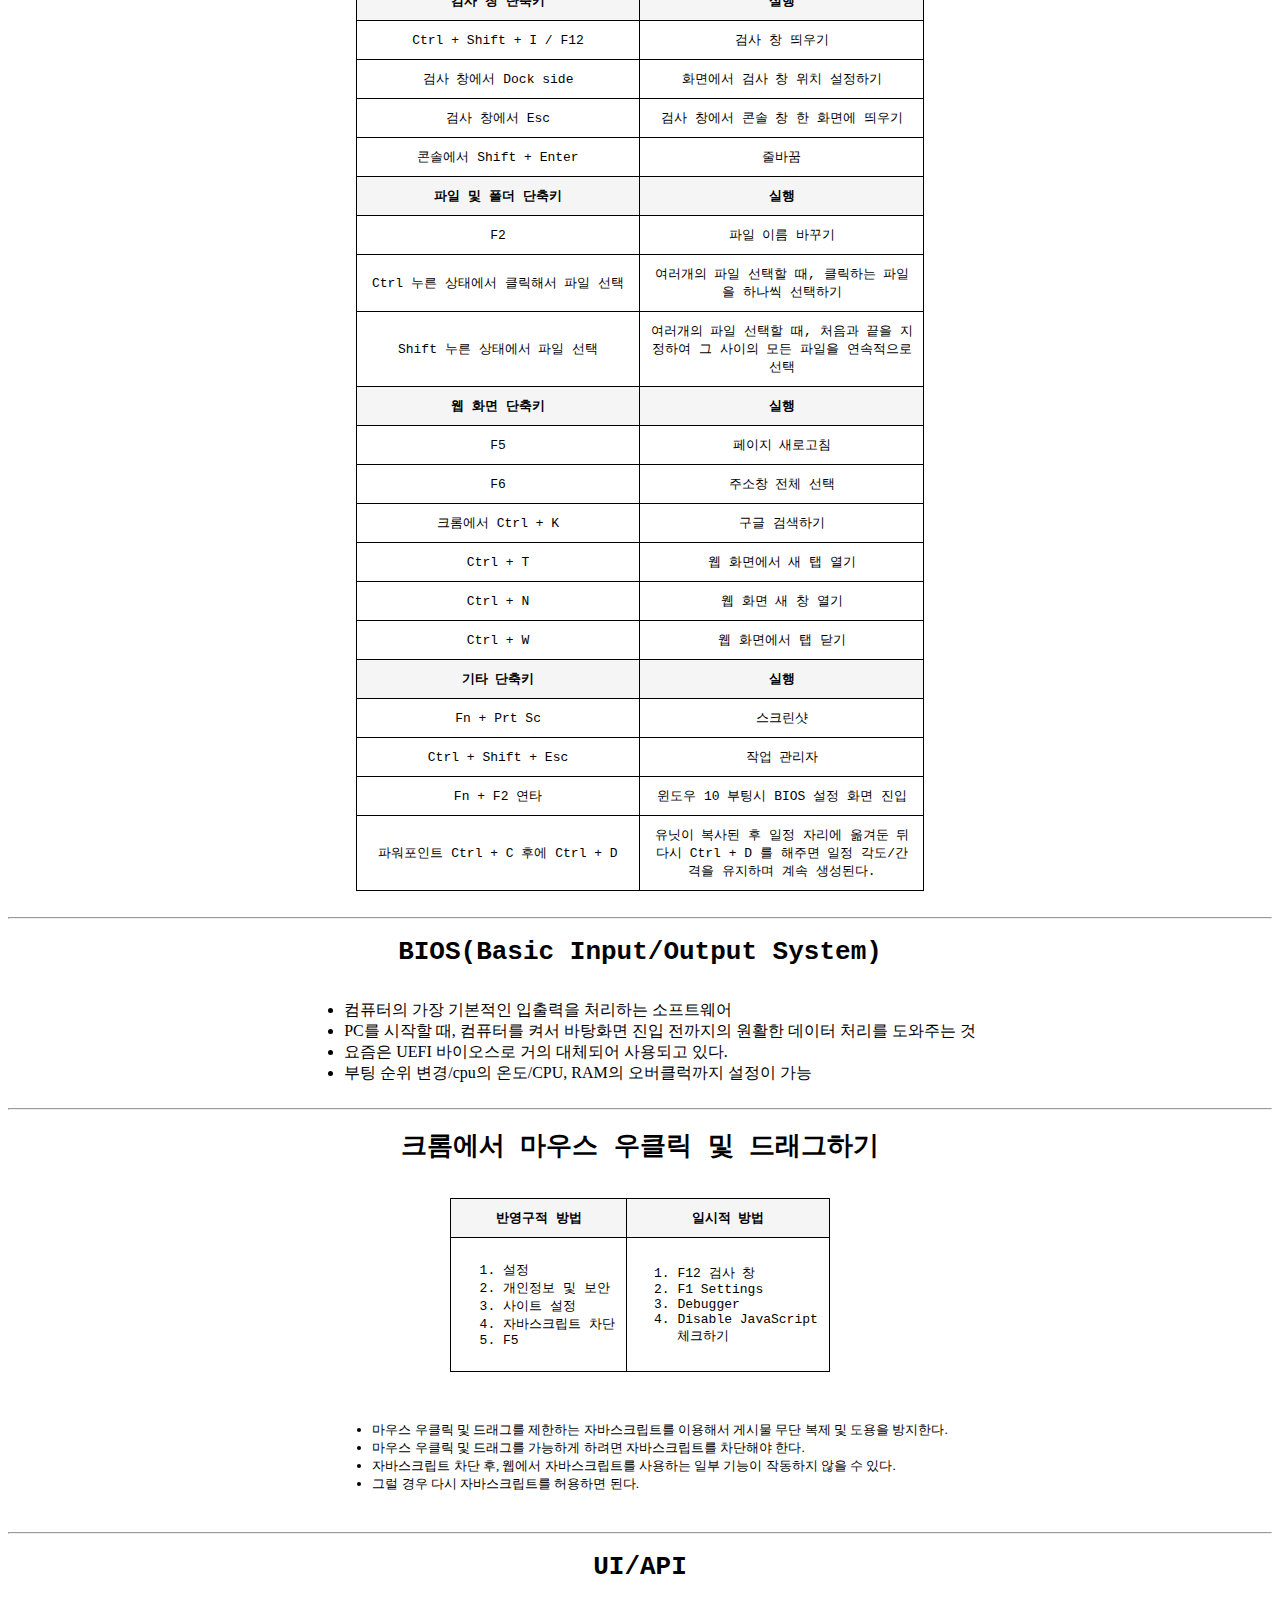
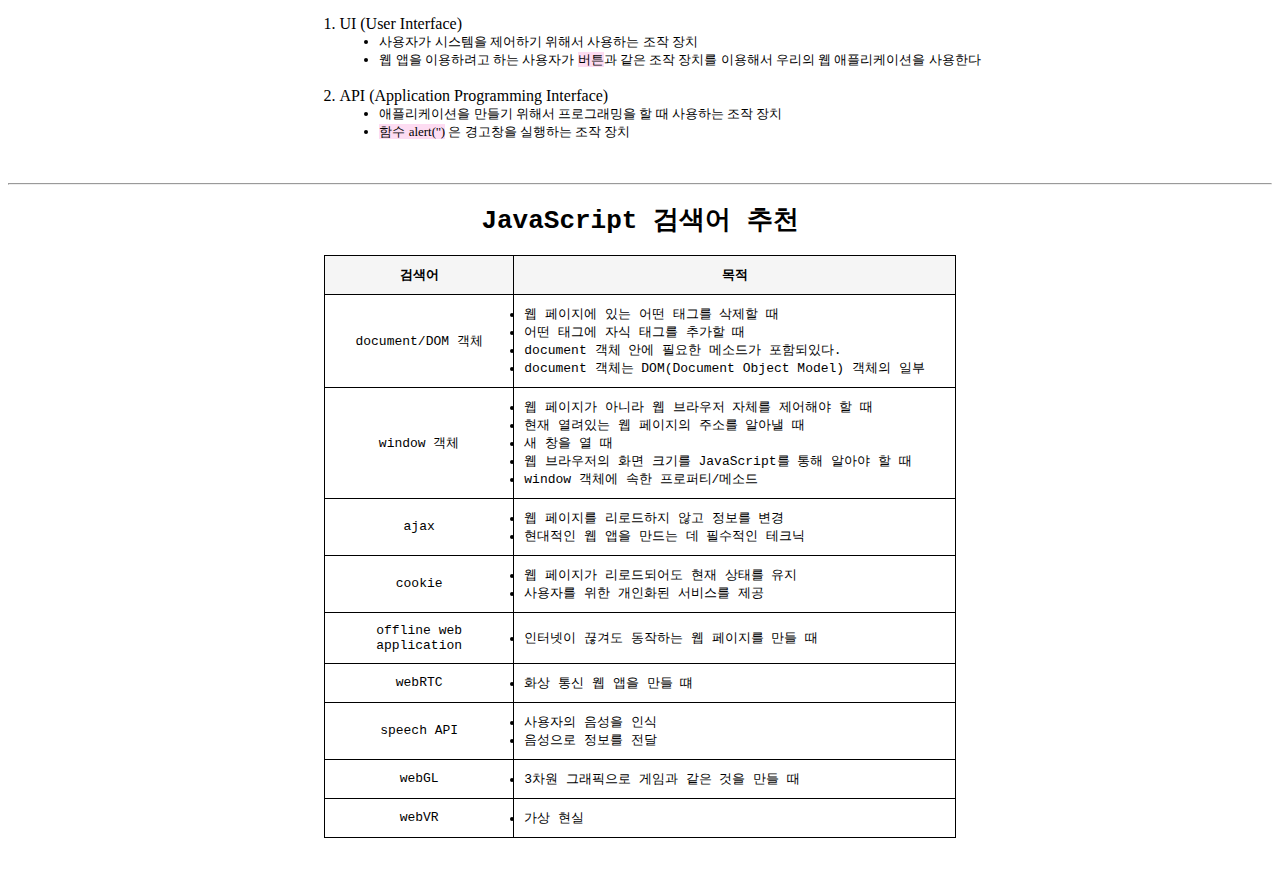
<file: JavaScript.html>
<!DOCTYPE html>
<html>

<head>
    <meta charset="utf-8">
    <title>JavaScript</title>
    <link rel="stylesheet" href="css/style.css" />
    <script src="https://ajax.googleapis.com/ajax/libs/jquery/3.4.1/jquery.min.js"></script>
    <style>
        p {
            display: inline-block;
        }
    </style>
</head>

<body onload="printClock()">
    <a href="note.html" class="return">이전으로 돌아가기</a>
    <br>
    <span class="note">
        <a href="JavaScript.html" id="notetitle">JavaScript</a></span><br>


    <span style="font-size: small">현재 시간 :</span><span id="clock"></span>
    <input type="button" value="Yellow" onclick="colorchange(this);" id="changecolor">
    <script src="js/clock.js"></script>
    <script src="js/colorchange.js"></script>
    <br><br><br><br>
    <h1><a href="https://developer.mozilla.org/en-US/docs/Web/JavaScript/Reference/Global_Objects/String"
            target="_blank">문자열 String</a>
    </h1>
    <ul style="font-size: small;">
        <li><strong>자바스크립트는 <span class="red">큰 따옴표""</span> or <span class="red">작은 따옴표''</span> 안에
                들어있는
                문자를
                문자열로 인식한다.</strong></li>
        <li><strong>문자열은 <span class="red">0번째</span>부터 시작한다.</strong></li>
    </ul><br>
    <table style="width: 45%;">
        <tr>
            <th style="width:30%">Properties</th>
            <th style="width:70%">실행</th>
        </tr>
        <tr>
            <td>"".length</td>
            <td>문자열 몇글자인지 알려줌</td>
        </tr>
        <tr>
            <th>Methods</th>
            <th>실행</th>
        </tr>
        <tr>
            <td>"".toUpperCase()</td>
            <td>문자열을 전부 대문자로 바꿔줌</td>
        </tr>
        <tr>
            <td>"".indexOf('문자')</td>
            <td>문자열에서 괄호 안의 문자가 몇번째 문자인지 알려줌</td>
        </tr>
        <tr>
            <td>"".trim()</td>
            <td>문자열의 앞/뒤 공백 없애줌</td>
        </tr>
        <tr>
            <td>"".split(',')</td>
            <td>,를 기준으로 문자열을 배열로 만들어줌</td>
        </tr>
        <tr>
            <td>"".substr(숫자)</td>
            <td>문자열에서 부분적으로 제거해줌</td>
        </tr>

    </table>
    <br><br>
    <img src="img/string.png" />
    <br><br><br>
    <hr>
    <h1>
        IP 주소
    </h1>
    <p>
    <h2>자신의 PC(Personal Computer) 서버로 접속하기</h2>
    <ol style="font-size: smaller;">
        <li>웹 브라우저를 띄운다</li>
        <li>주소창에 localhost 혹은 127.0.0.1이라고 입력 한다.</li>
        <li>주소창에 내 PC의 IP 주소를 입력 한다.</li>
    </ol>
    </p><br>
    <p>
    <h2>내 PC에 설치된 웹 서버의 IP 주소 : <span class="IP">127.0.0.1</span> = <span class="IP">localhost</span></h2>
    <ul style="font-size: smaller;">
        <li>127.0.0.1은 예약된 IP 주소로 인터넷상에 일반 IP로는 쓰일 수 없는 주소이다.</li>
        <li>운영체제(OS,Operating System) 자체적으로 제공</li>
        <li>항상 고정되어 있는 IP(127.0.0.1) 과 호스트네임(localhost)을 갖는다.</li>
    </ul>
    </p><br>
    <p>
    <h2>내 PC의 IP 주소 확인하기</h2>
    <ol style="font-size: smaller;">
        <li>작업표시줄에서 네트워크 아이콘을 마우스 오른쪽 버튼으로 클릭</li>
        <li>네트워크 및 인터넷 설정 열기</li>
        <li>제어판 - 네트워크 및 공유 센터</li>
        <li>연결 클릭</li>
        <li>자세히 클릭</li>
        <li>IPv4 주소를 확인</li>
    </ol>
    </p><br><br>
    <hr>
    <h1>비교 연산자와 불리언</h1>
    <h3>Comparison Operators & Boolean</h3>
    <p>
        1===1
        <script>document.write(1 === 1)</script><br>
        1===2
        <script>document.write(1 === 2)</script><br>
        1&lt;2
        <script>document.write(1 < 2)</script><br>
        1&gt;2
        <script>document.write(1 > 2)</script><br>
    </p>
    <br>
    <ul style=" font-size: smaller;">
        <li>비교연산자는 좌항과 우항의 관계에 따라서 true/false 둘 중 하나의 값을 만들어낸다.</li>
        <li>비교연산자의 <span class="red1">Boolean</span> 데이터 타입은
            <span class="red1">true/false</span> 단 2개의 데이터로 이루어져 있다.</li>
    </ul>
    <br>
    <br>

    <hr>
    <h1>조건문</h1>
    <h3>Conditional Statements</h3>
    <p>
    <ul>
        <li>Program - 시간의 흐름에 따른 순서</li>
        <li>Programming - 순서를 만드는 행위</li>
        <li>Programmer - 순서를 만드는 사람</li>
    </ul>
</p>
<p>
    <h3>if/else 조건문</h3><br>
    <a href="조건문.html" title="예제" class="ifelse">if(Boolean 데이터 타입) {1} else {2}</span></a><br><br>
    <ul>
        <li>if(<span class="blue">true</span>) {<span class="red">1</span>} else {<span class="red">2</span>} - 1 실행
            2
            무시
        </li>
        <li>if(<span class="blue">false</span>) {<span class="red">1</span>} else {<span class="red">2</span>} - 1
            무시 2
            실행
        </li>
    </ul></p><br><br>
    <hr>
    <h1><a href="https://developer.mozilla.org/ko/docs/Web/JavaScript/Reference/Global_Objects/Array" target="_blank">
            배열 Array</a></h1>
    <ul style="font-size: small;">
        <li>index를 정할 때 : <b>index[0]</b>은 첫번째 자리에 있는 값, <b>index[1]</b>은 두번째 자리에 있는 값</li>
        <li>배열에 들어있는 데이터가 몇 개인가를 체크할 때 : 개수는 1부터 센다 <b>length</b></li>
    </ul>
    <br>
    <h3>1) 문법 Syntax</h3>
    <h4>배열 만들기</h4>
    <p>
        <span class='red'>var <b>fruit</b> = ['apple','grape']</span>
        <script>
            var fruit = ['apple', 'grape']
        </script>
    </p>
    <br>
    <h3>2) add</h3>
    <h4>배열에 데이터 추가하기</h4>
    <p>
        <span class='blue'><b>fruit.push</b>('banana');</span><br>
        <span class='blue'><b>fruit.push</b>('orange');</span><br>
        <script>
            fruit.push('banana');
            fruit.push('orange');
        </script>
    </p>
    <br>
    <h3>3) get</h3>
    <h4>배열에서 데이터 가져오기</h4>
    <p>
        <script>
            function write(i) { document.write("<span class='blue'>document.write(<b>fruit[" + i + "]</b>+'&lt;br&gt;')</span>&nbsp;" + fruit[i] + "<br>") }
            write(0); write(1); write(2); write(3);
        </script>
    </p>
    <br>
    <h3>4) count</h3>
    <h4>배열에 들어있는 데이터 개수</h4>
    <p>
        <script>
            document.write("<span class='blue'>document.write(<b>fruit.length</b>)</span>&nbsp;" + fruit.length + '<br>')
        </script>
    </p>
    <br>
    <h3>5) 전체 배열 확인</h3>
    <p>
        <script>
            document.write("<span class='blue'>document.write(<b>fruit</b>)&nbsp;</span>" + fruit + '<br>')
        </script>
    </p>
    <br><br>
    <hr>
    <h1><a href="https://entitycode.com/" target="_blank">특수기호 Entity Code</a></h1>
    <ul style="font-size: small;">
        <li><b>Entity Code :</b> Html 문서에서 특수 문자를 입력하기 위해 사용하는 코드</li>
        <li><span class="red1">문자식</span> 표현과
            <span class="red1">숫자식</span> 표현이 있고 <u>같은 특수 문자</u>를 나타낸다.</li>
    </ul>
    <br><br>
    <table>
        <tr>
            <th>기호</th>
            <th>Entity Name</th>
            <th>Entity Number</th>
        </tr>
        <tr>
            <td>&lt;</td>
            <td>&amp;lt;</td>
            <td>&amp;#60;</td>
        </tr>
        <tr>
            <td>&gt;</td>
            <td>&amp;gt;</td>
            <td>&amp;#62;</td>
        </tr>
        <tr>
            <td>&amp;</td>
            <td>&amp;amp;</td>
            <td>&amp;#38;</td>
        </tr>
        <tr>
            <td>&quot;</td>
            <td>&amp;quot;</td>
            <td>&amp;#34;</td>
        </tr>
        <tr>
            <td>띄어쓰기</td>
            <td>&amp;nbsp;</td>
            <td>&amp;#160;</td>
        </tr>
    </table>
    <br><br>
    <hr>
    <h1>반복문 Loop</h1>
    <span style="font-size: small;">순서대로 실행되는 어떤 기능들 하나하나<br>
        순서대로 실행되는 것이 프로그램의 기본적인 실행 순서<br>
        반복문은 <span class="blue">조건문(if문)</span>과 함께 순서대로 실행되는 프로그램의 실행 순서의 흐름을 제어하는 제어문</span>
    <br>
    <ul>
        <script>
            /* 반복문 */
            function writeli(i) {
                document.write('<li>' + i + '</li>')
            }
            writeli(1); writeli(2); writeli(3); writeli(4);
        </script>
    </ul>
    <br>
    <h3>반복문의 기본 문법 - for/while 반복문의 키워드</h3>
    <ol style="font-size: small;">
        <li>if문과 같이 <span class="red">while()</span>문도 괄호 안에 <span class="red">true/false</span> 둘 중 하나가 들어간다.</li>
        <li>true인 동안은 중괄호 안에 있는 코드들이 하나하나 실행된다.</li>
        <li>반복되는 코드가 몇 번 실행되는지 적어놓는 역할을 하는 것이 변수 i</li>
        <li>i = i + 1; 반복문이 실행될 때마다 i 값을 1씩 증가시키는 것.</li>
        <li>i(새로운 i 값) = i(기존의 i 값) + 1</li>
        <li>기존의 i 값에 1을 더한 결과를 i의 새로운 값으로 준다는 뜻</li>
        <li>마지막까지 가면 다시 괄호 안의 값이 true/false 인지 확인한 후 역시나 true면 반복적으로 실행된다.</li>
        <li>while(false)가 되면 그때 끝나면서 while문 바깥쪽에 있는 코드가 실행된다.</li>
    </ol>
    <br><br>
    <div style="display: inline-block;">
        <span style="font-size: small;">ex) 2번째와 3번째에 실행되어야 되는 명령을 3번 반복해서 실행하기</span>
    </div>
    <br><br>
    <table>
        <tr>
            <th onclick="repeatfunc.normal()" class="loop">기본 방법</th>
            <th onclick="repeatfunc.loop()" class="loop">반복문</th>
        </tr>
        <tr>
            <td style="text-align: left;padding: 20px;" title="기본 방법 code">
                &lt;ul><br>
                &lt;script><br>
                document.write('&lt;li>1&lt;/li>');<br>
                document.write('&lt;li>2&lt;/li>');<br>
                document.write('&lt;li>3&lt;/li>');<br>
                document.write('&lt;li>2&lt;/li>');<br>
                document.write('&lt;li>3&lt;/li>');<br>
                document.write('&lt;li>2&lt;/li>');<br>
                document.write('&lt;li>3&lt;/li>');<br>
                document.write('&lt;li>4&lt;/li>');<br>
                &lt;/script><br>
                &lt;/ul>
            </td>
            <td style="text-align: left;padding: 20px;" title="반복문 code">
                &lt;ul><br>
                &lt;script><br>
                document.write('&lt;li>1</li>');<br>
                var i = 0;<br>
                while(i &lt; 3){ document.write('&lt;li>2</li>');<br>
                document.write('&lt;li>3</li>');<br>
                i = i + 1;<br>
                }<br>
                document.write('&lt;li>4</li>');<br>
                &lt;/script><br>
                &lt;/ul><br>
            </td>
        </tr>
    </table>
    <br><br>
    <hr>
    <h1>배열 + 반복문</h1><br>
    <span><b>배열</b></span><br>
    <script>
        var website = ['naver', 'google', 'daum', 'facebook'];
        document.write('<ol style="display:inline-block;text-align:left">');
        function writewebsite(i) { document.write('<li>' + website[i] + '</li>'); }
        writewebsite(0);
        writewebsite(1);
        writewebsite(2);
        writewebsite(3);
        document.write('</ol>');
    </script>
    <br><br>
    <span><b>배열 + 반복문</b></span><br>
    <script>
        website.push('nate', 'youtube')
        website.splice(2, 1)
    </script>
    <script>
        var i = 0;
        document.write('<ol style="display:inline-block;text-align:left">')
        while (i < website.length) {
            console.log(i);
            document.write('<li><a href="https://www.' + website[i] + '.com" target="_blank" class="website">' + website[i] + '</a></li>');
            i = i + 1;
        }
        document.write('</ol>')
    </script>

    <br><br>
    <hr>
    <h1>함수 Function & 객체 Object</h1><br>
    <h3>함수</h3>
    <ul>
        <li>function 함수이름(매개변수){실행되는 코드들;}</li>
        <li>var 함수이름 = function(매개변수) {}</li>
        <li>매개변수로 this를 사용하여 함수가 담긴 해당 태그를 선택한다.</li>
    </ul><br><br>
    <h3>객체</h3>
    <p id="object1"></p><br>
    <input class="obj" type="button" value="1"
        onclick="clickme('객체에 담긴 함수를 Method / 객체에 담긴 데이터를 가지고 오는 key값을 Property라고 한다.')">
    <input class="obj" type="button" value="2" onclick="clickme('객체는 중괄호{ } 안에 담긴다.')">
    <input class="obj" type="button" value="3"
        onclick="clickme('var 객체이름 = {&lsquo;Property1&rsquo; : 데이터1, &lsquo;Property2&rsquo; : 데이터2}')">
    <input class="obj" type="button" value="4" onclick="clickme('객체내 Property는 , 로 구분한다.')">
    <input class="obj" type="button" value="5" onclick="clickme('데이터 값으로 숫자, 문자열, 배열, 함수 등을 담을 수 있다.')">
    <input class="obj" type="button" value="6"
        onclick="clickme('for(var key in 객체이름) {코드;} : 객체의 모든 property를 가져와서 중괄호 내의 코드를 실행한다.')">
    <input class="obj" type="button" value="7"
        onclick="clickme('객체내 데이터 가져오기 : 객체이름.Property(띄어쓰기 안됨) / 객체이름[&lsquo;Property(띄어쓰기 됨)&rsquo;]')">
    <input class="obj" type="button" value="8"
        onclick="clickme('객체 데이터에 함수 담기 : 객체이름.함수이름 = function(){코드;} / 객체이름[&lsquo;함수이름&rsquo;] = function(){코드;}')">
    <input class="obj" type="button" value="9" onclick="clickme('함수 실행하기 : 객체이름.함수이름();')">
    <input class="obj" type="button" value="10" onclick="clickme('객체를 사용해서 복잡하고 많은 함수들을 정리정돈 한다.')">


    <br><br><br><br>
    <h3>객체 book</h3>
    <script src="js/object.js"></script>
    <script>
        document.write('<ol style="display: inline-block;">')
        for (var key in book) {
            document.write('<li><b>도서명 : </b>' + key + ' &nbsp;<b>저자 : </b>' + book[key] + '</li>')
        }
        document.write('</ol>')
        document.write('<br>')
    </script>
    <br>
    <input type="button" value="book code 보기" onclick="code()"><br><br><br><br>
    <h3>객체 func</h3><br>
    <div>
        <script>
            func.date(); func.br()
            func.write(); func.br()
            func.bookfunction(); func.br()
        </script>
    </div><br>
    <input type="button" value="func code 보기" id="code" onclick="object(this)"><br><br>
    <div id="object" style="width: 425px;display: inline-block;text-align: left;"></div><br><br><br>
    <hr>
    <h1>라이브러리 Library VS 프레임워크 Framework</h1><br>
    <h3>라이브러리 <a href="https://jquery.com/" target="_blank">jQuery</a></h3><br>
    <ol>
        <li><a href="https://jquery.com/download/" target="_blank" title="jQuery를 다운받는 여러가지 방법">Download</a> 에서 링크를
            클릭하면 jQuery가 다운로드된다.</li><br>
        <ul style="list-style-type: disc;font-size: smaller;">
            <li>다운로드된 파일을 프로젝트 폴더 디렉토리로 이동하면 된다.</li>
            <li>복잡하고 비용이 드는 방법</li>
        </ul>
        <br><br><br>
        <li><a href="https://developers.google.com/speed/libraries/devguide#jquery"
                target="_blank"><b>CDN</b></a>(Content
            Delivery Network)</li><br>
        <ul style="list-style-type: disc;font-size: smaller;">
            <li>많은 라이브러리들은 CDN이라는 걸 통해서 자기들의 서버에 파일을 보관해놓는다.</li>
            <li>우리는 그것을 <span class="blue">script src</span>를 통해서 가져갈 수 있도록 하는 방식</li>
            <li>script 태그에 src를 통해서 구글에서 제공하는 jQuery라고 하는 라이브러리의 주소가 적혀있다.</li>
            <li>이 코드를 카피해서 jQuery가 필요한 파일에 붙여넣기하면 jQuery를 다운로드 받지 않고 사용할 수 있다.</li>
            <li><span class="red1">무료</span> 서비스</li>
        </ul>
        <br><br><br>
        <li>jQuery</li><br>
        <ul style="list-style-type: disc;font-size: smaller;">
            <li>jQuery를 이용하면 반복문을 쓰지 않아도 된다.</li>
            <li>반복문을 jQuery가 우리 대신에 처리해준다.</li>
            <li>우리는 한 줄짜리 코드로 이 일을 할 수 있다.</li>
            <li>jQuery는 $로 시작하고 $라는 이름의 함수를 사용한다.</li>
            <li><span class="red1">$(' ')</span> 괄호안에는 <b><span title="$('태그')"
                        class="jquery1">태그</span>&nbsp;&nbsp;<span title="$('.class')"
                        class="jquery1">.class</span>&nbsp;&nbsp;<span title="$('#id')"
                        class="jquery1">#id</span>&nbsp;&nbsp;<span title="$(this)" class="jquery1">this</span></b> 가
                올 수 있다. ( 우선순위 : <b>태그 <span class="red">&lt;</span> .class <span class="red">&lt;</span> #id</b> )
            </li>
            <li>$('a') 는 이 웹 페이지에 있는 모든 a 태그를 jQuery로 제어하겠다는 뜻</li>
            <li>jQuery CSS를 바꾸고 싶다면 <span title="$(this).css('color','red')" class="jquery2">.css('속성',
                    '속성값')</span> 함수를 쓰면 된다.</li>
        </ul>
    </ol><br><br>
    <table style="text-align: left;width: 58%;">
        <tr>
            <th style="width: 55%;text-align: center;"><span class="mouse">onmouseover/onmouseout</span> 시 색깔 다르게
                지정할 수 있다</th>
            <th style="width: 45%;text-align: center;"><span class="mouse">마우스 hover</span> 시에 색깔 변화</th>
        </tr>
        <tr>
            <td><span class="func">함수 2개</span><br>
                <b>$('span').<span class="onmouse">hover</span></b><span class="blue1">(</span><br>
                <span class="func">function ()</span><br>
                <span class="red1">{$(this).css('backgroundColor', 'red')}</span><br>
                <b>,</b> <span class="func">function ()</span><br>
                <span class="red1">{$(this).css('backgroundColor', 'yellow')}</span><br>
                <span class="blue1">)</span><br>
                </li>
            <td><b>$('span').<span class="onmouse">on</span><span class="blue1">(</span><span
                        class="onmouse">'mouseover'</span>,</b> <span class="func">function ()</span><br>
                <span class="red1">{$(this).css('backgroundColor', 'green')}</span><br>
                <span class="blue1">)</span><br></td>
        </tr>
    </table><br>
    <h3>구글에서 제공하는 jQuery 최신버전 코드</h3><br>
    <div style="display: inline-block;">&lt;<span class="blue">script
            src</span>="https://ajax.googleapis.com/ajax/libs/jquery/3.4.1/jquery.min.js">&lt;script></div>
    <br><br><br>
    <hr>
    <h1><a href="files/keyboard.pdf" target="_blank" title="더 많은 단축키 보기">단축키</a></h1>
    <table style="width: 45%;">
        <tr>
            <th>에디터 단축키</th>
            <th>실행</th>
        </tr>
        <tr>
            <td>alt</td>
            <td>마우스 커서 다중 선택</td>
        </tr>
        <tr>
            <td>에디터에서 Ctrl + /</td>
            <td>주석 처리</td>
        </tr>
        <tr>
            <td>Ctrl + F</td>
            <td>찾기 기능</td>
        </tr>
        <tr>
            <td>에디터에서 Ctrl + H</td>
            <td>바꾸기 기능</td>
        </tr>
        <tr>
            <td>Ctrl + N</td>
            <td>새 파일 열기</td>
        </tr>
        <tr>
            <td>Ctrl + O</td>
            <td>파일 열기</td>
        </tr>
        <tr>
            <td>Ctrl + A</td>
            <td>전체 선택</td>
        </tr>
        <tr>
            <td>에디터에서 Ctrl + A 전체 선택 후 Ctrl 누른 상태에서 K 누르고 F 누르기</td>
            <td>자동 정렬</td>
        </tr>
        <tr>
            <td>Ctrl + S</td>
            <td>저장하기</td>
        </tr>
        <tr>
            <td>Ctrl + Z</td>
            <td>한 단계 이전으로 돌아가기</td>
        </tr>
        <tr>
            <td>Ctrl + C</td>
            <td>복사하기</td>
        </tr>
        <tr>
            <td>Ctrl + X</td>
            <td>잘라내기</td>
        </tr>
        <tr>
            <td>Ctrl + V</td>
            <td>붙여넣기</td>
        </tr>
        <tr>
            <th>검사 창 단축키</th>
            <th>실행</th>
        </tr>
        <tr>
            <td>Ctrl + Shift + I / F12</td>
            <td>검사 창 띄우기</td>
        </tr>
        <tr>
            <td>검사 창에서 Dock side</td>
            <td>화면에서 검사 창 위치 설정하기</td>
        </tr>
        <tr>
            <td>검사 창에서 Esc</td>
            <td>검사 창에서 콘솔 창 한 화면에 띄우기</td>
        </tr>
        <tr>
            <td>콘솔에서 Shift + Enter</td>
            <td>줄바꿈</td>
        </tr>
        <tr>
            <th>파일 및 폴더 단축키</th>
            <th>실행</th>
        </tr>
        <tr>
            <td>F2</td>
            <td>파일 이름 바꾸기</td>
        </tr>
        <tr>
            <td>Ctrl 누른 상태에서 클릭해서 파일 선택</td>
            <td>여러개의 파일 선택할 때, 클릭하는 파일을 하나씩 선택하기</td>
        </tr>
        <tr>
            <td>Shift 누른 상태에서 파일 선택</td>
            <td>여러개의 파일 선택할 때, 처음과 끝을 지정하여 그 사이의 모든 파일을 연속적으로 선택</td>
        </tr>
        <tr>
            <th>웹 화면 단축키</th>
            <th>실행</th>
        </tr>
        <tr>
            <td>F5</td>
            <td>페이지 새로고침</td>
        </tr>
        <tr>
            <td>F6</td>
            <td>주소창 전체 선택</td>
        </tr>
        <tr>
            <td>크롬에서 Ctrl + K</td>
            <td>구글 검색하기</td>
        </tr>
        <tr>
            <td>Ctrl + T</td>
            <td>웹 화면에서 새 탭 열기</td>
        </tr>
        <tr>
            <td>Ctrl + N</td>
            <td>웹 화면 새 창 열기</td>
        </tr>
        <tr>
            <td>Ctrl + W</td>
            <td>웹 화면에서 탭 닫기</td>
        </tr>
        <tr>
            <th>기타 단축키</th>
            <th>실행</th>
        </tr>
        <tr>
            <td>Fn + Prt Sc</td>
            <td>스크린샷</td>
        </tr>
        <tr>
            <td>Ctrl + Shift + Esc</td>
            <td>작업 관리자</td>
        </tr>
        <tr>
            <td>Fn + F2 연타</td>
            <td>윈도우 10 부팅시 BIOS 설정 화면 진입</td>
        </tr>
        <tr>
            <td>파워포인트 Ctrl + C 후에 Ctrl + D</td>
            <td>유닛이 복사된 후 일정 자리에 옮겨둔 뒤 다시 Ctrl + D 를 해주면 일정 각도/간격을 유지하며 계속 생성된다.</td>
        </tr>
    </table><br>
    <hr>
    <h1>BIOS(Basic Input/Output System)</h1>
    <ul>
        <li>컴퓨터의 가장 기본적인 입출력을 처리하는 소프트웨어</li>
        <li>PC를 시작할 때, 컴퓨터를 켜서 바탕화면 진입 전까지의 원활한 데이터 처리를 도와주는 것</li>
        <li>요즘은 UEFI 바이오스로 거의 대체되어 사용되고 있다.</li>
        <li>부팅 순위 변경/cpu의 온도/CPU, RAM의 오버클럭까지 설정이 가능</li>
    </ul>
    <hr>
    <h1>크롬에서 마우스 우클릭 및 드래그하기</h1><br>
    <table style="width: 30%;">
        <tr>
            <th>반영구적 방법</th>
            <th>일시적 방법</th>
        </tr>
        <tr>
            <td>
                <ol>
                    <li>설정</li>
                    <li>개인정보 및 보안</li>
                    <li>사이트 설정</li>
                    <li>자바스크립트 차단</li>
                    <li>F5</li>
                </ol>
            </td>
            <td>
                <ol>
                    <li>F12 검사 창</li>
                    <li>F1 Settings</li>
                    <li>Debugger</li>
                    <li>Disable JavaScript 체크하기</li>
                </ol>
            </td>
        </tr>
    </table><br><br>
    <ul style="font-size: small;">
        <li>마우스 우클릭 및 드래그를 제한하는 자바스크립트를 이용해서 게시물 무단 복제 및 도용을 방지한다.</li>
        <li>마우스 우클릭 및 드래그를 가능하게 하려면 자바스크립트를 차단해야 한다.</li>
        <li>자바스크립트 차단 후, 웹에서 자바스크립트를 사용하는 일부 기능이 작동하지 않을 수 있다.</li>
        <li>그럴 경우 다시 자바스크립트를 허용하면 된다.</li>
    </ul><br><br>
    <hr>
    <h1>UI/API</h1>
    <ol>
        <li>UI (User Interface)</li>
        <ul style="list-style-type: disc;font-size: small;">
            <li>사용자가 시스템을 제어하기 위해서 사용하는 조작 장치</li>
            <li>웹 앱을 이용하려고 하는 사용자가 <span title="UI" class="uiapi">버튼</span>과 같은 조작 장치를 이용해서 우리의 웹 애플리케이션을 사용한다</li>
        </ul><br><br>
        <li>API (Application Programming Interface)</li>
        <ul style="list-style: disc;font-size: small;">
            <li>애플리케이션을 만들기 위해서 프로그래밍을 할 때 사용하는 조작 장치</li>
            <li><span title="API" class="uiapi">함수 alert('')</span> 은 경고창을 실행하는 조작 장치</li>
        </ul>
    </ol>
    <br><br>
    <hr>
    <h1>JavaScript 검색어 추천</h1>
    <table style="width: 50%;">
        <tr>
            <th style="width: 30%;">검색어</th>
            <th>목적</th>
        </tr>
        <tr>
            <td>document/DOM 객체</td>
            <td class="searchjs">
                <li>웹 페이지에 있는 어떤 태그를 삭제할 때</li>
                <li>어떤 태그에 자식 태그를 추가할 때</li>
                <li>document 객체 안에 필요한 메소드가 포함되있다.</li>
                <li>document 객체는 DOM(Document Object Model) 객체의 일부</li>
            </td>
        </tr>
        <tr>
            <td>window 객체</td>
            <td class="searchjs">
                <li>웹 페이지가 아니라 웹 브라우저 자체를 제어해야 할 때</li>
                <li>현재 열려있는 웹 페이지의 주소를 알아낼 때</li>
                <li>새 창을 열 때</li>
                <li>웹 브라우저의 화면 크기를 JavaScript를 통해 알아야 할 때</li>
                <li>window 객체에 속한 프로퍼티/메소드</li>
            </td>
        </tr>
        <tr>
            <td>ajax</td>
            <td class="searchjs">
                <li>웹 페이지를 리로드하지 않고 정보를 변경</li>
                <li>현대적인 웹 앱을 만드는 데 필수적인 테크닉</li>
            </td>
        </tr>
        <tr>
            <td>cookie</td>
            <td class="searchjs">
                <li>웹 페이지가 리로드되어도 현재 상태를 유지</li>
                <li>사용자를 위한 개인화된 서비스를 제공</li>
            </td>
        </tr>
        <tr>
            <td>offline web application</td>
            <td class="searchjs">
                <li>인터넷이 끊겨도 동작하는 웹 페이지를 만들 때</li>
            </td>
        </tr>
        <tr>
            <td>webRTC</td>
            <td class="searchjs">
                <li>화상 통신 웹 앱을 만들 떄</li>
            </td>
        </tr>
        <tr>
            <td>speech API</td>
            <td class="searchjs">
                <li>사용자의 음성을 인식</li>
                <li>음성으로 정보를 전달</li>
            </td>
        </tr>
        <tr>
            <td>webGL</td>
            <td class="searchjs">
                <li>3차원 그래픽으로 게임과 같은 것을 만들 때</li>
            </td>
        </tr>
        <tr>
            <td>webVR</td>
            <td class="searchjs">
                <li>가상 현실</li>
            </td>
        </tr>
    </table>
    <br><br>



</body>

</html>
</file>
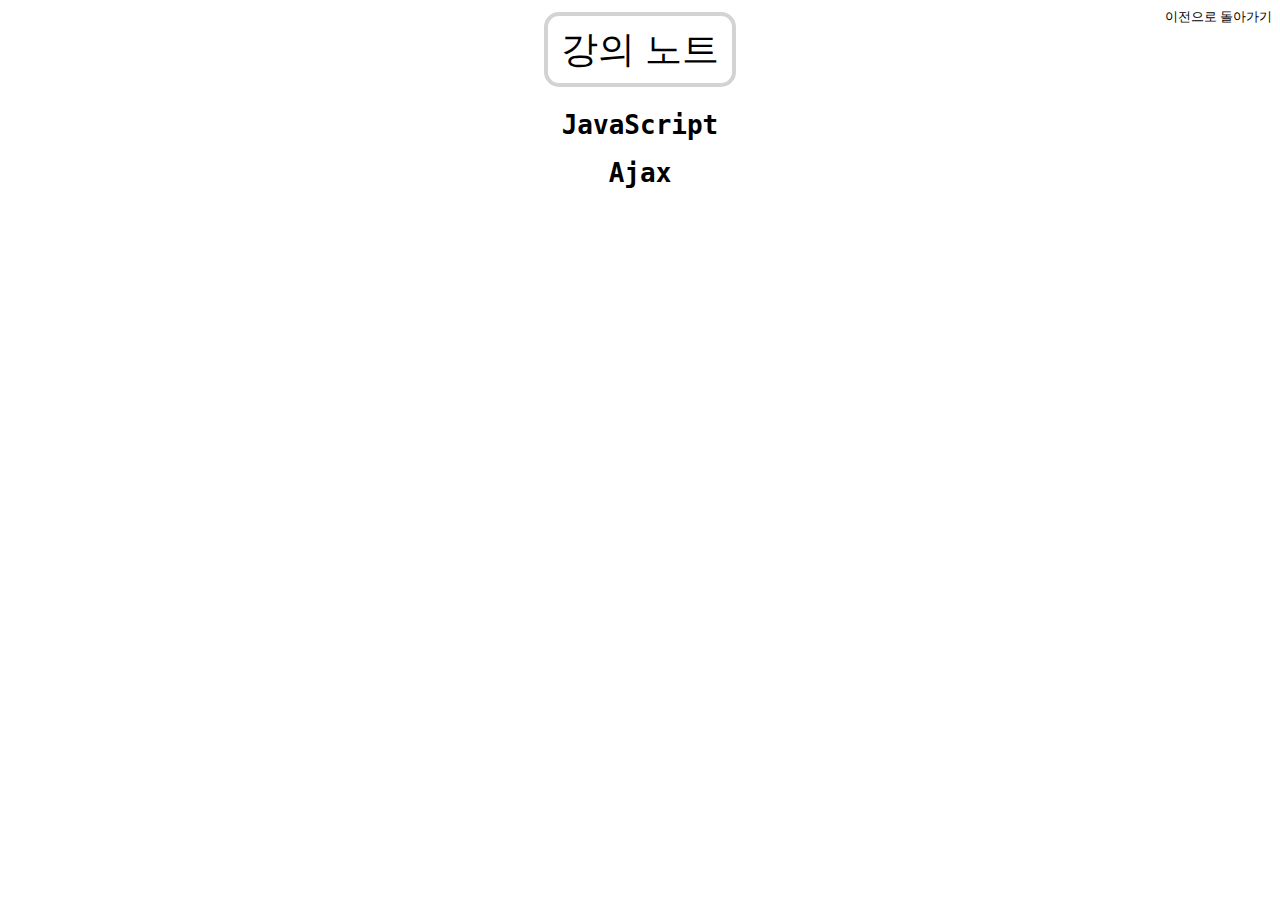
<file: note.html>
<!DOCTYPE html>
<html>
  <head>
    <meta charset="utf-8" />
    <title>강의 노트</title>
    <link rel="stylesheet" href="css/style.css" />
    <style>
      a:hover {
        background-color: lavender;
      }
    </style>
  </head>

  <body>
    <a href="https://ds1118.github.io/blockchainclass/" class="return"
      >이전으로 돌아가기</a
    >
    <br />
    <span class="class"> <a href="note.html" id="notetitle">강의 노트</a></span
    ><br /><br />
    <h1><a href="JavaScript.html">JavaScript</a></h1>
    <h1><a href="Ajax.html">Ajax</a></h1>
  </body>
</html>
</file>
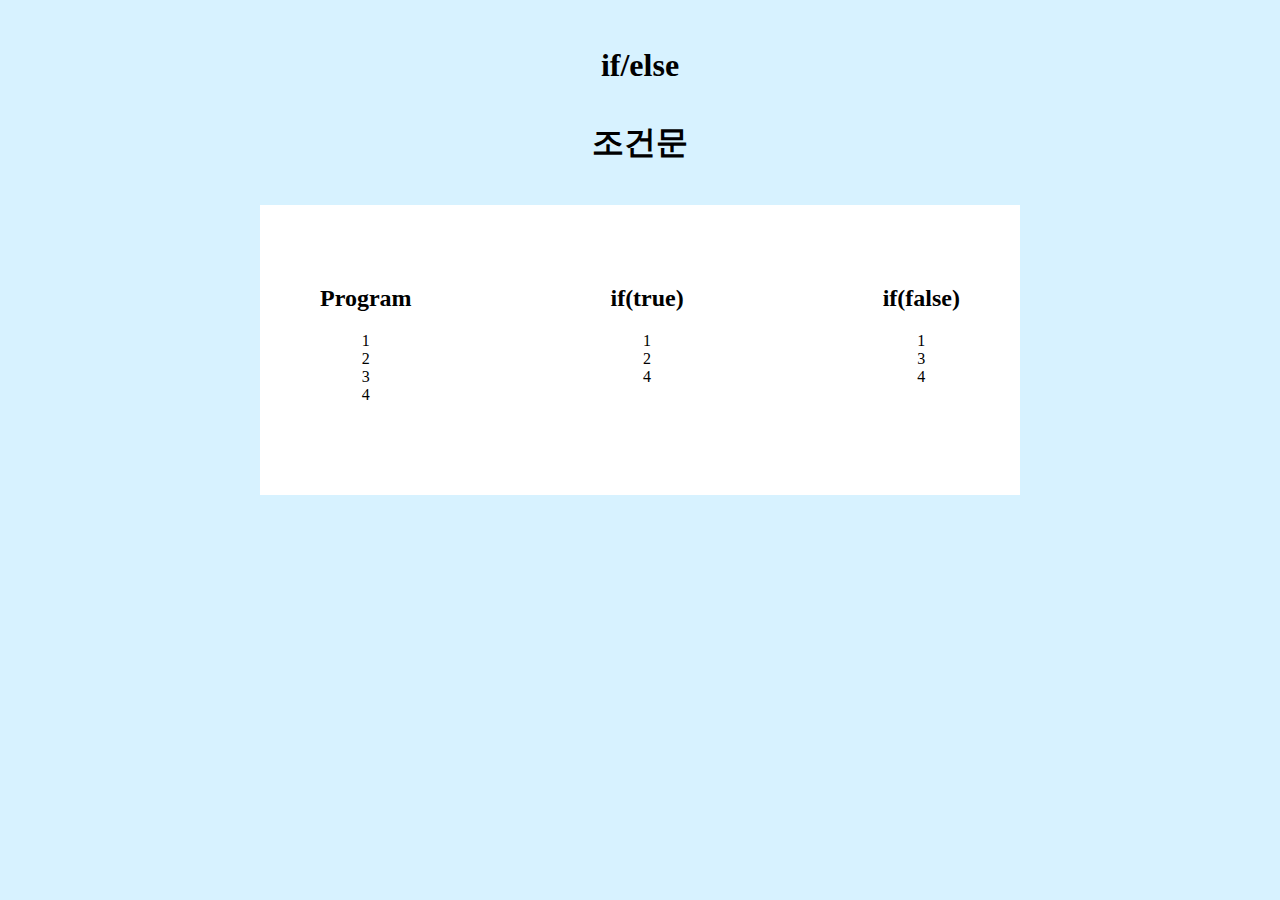
<file: 조건문.html>
<!DOCTYPE html>
<html>
  <head>
    <meta charset="utf-8" />
    <title>if/else 조건문</title>
    <style>
      h2 {
        font-family: Cambria, Cochin, Georgia, Times, 'Times New Roman', serif;
      }
    </style>
  </head>

  <body
    style="text-align: center; background-color: rgba(97, 205, 255, 0.253);"
  >
    <div style="width: 800px; display: inline-block;">
      <br />
      <h1 style="font-family: Cambria, Georgia, Times, serif;">
        if/else <br /><br /><strong style="font-weight: bold;">조건문</strong>
      </h1>
      <br />
      <div
        style="
          background-color: white;
          width: 640px;
          height: 170px;
          display: inline-block;
          padding: 60px;
          text-align: center;
        "
      >
        <div style="float: left;">
          <h2>Program</h2>
          <script>
            document.write('1<br>')
            document.write('2<br>')
            document.write('3<br>')
            document.write('4<br>')
          </script>
        </div>
        <div style="display: inline-block; text-align: center;">
          <h2>if(true)</h2>
          <script>
            document.write('1<br>')
            if (true) {
              document.write('2<br>')
            } else {
              document.write('3<br>')
            }
            document.write('4<br>')
          </script>
        </div>
        <div style="float: right;">
          <h2>if(false)</h2>
          <script>
            document.write('1<br>')
            if (false) {
              document.write('2<br>')
            } else {
              document.write('3<br>')
            }
            document.write('4<br>')
          </script>
        </div>
      </div>
    </div>
  </body>
</html>
</file>
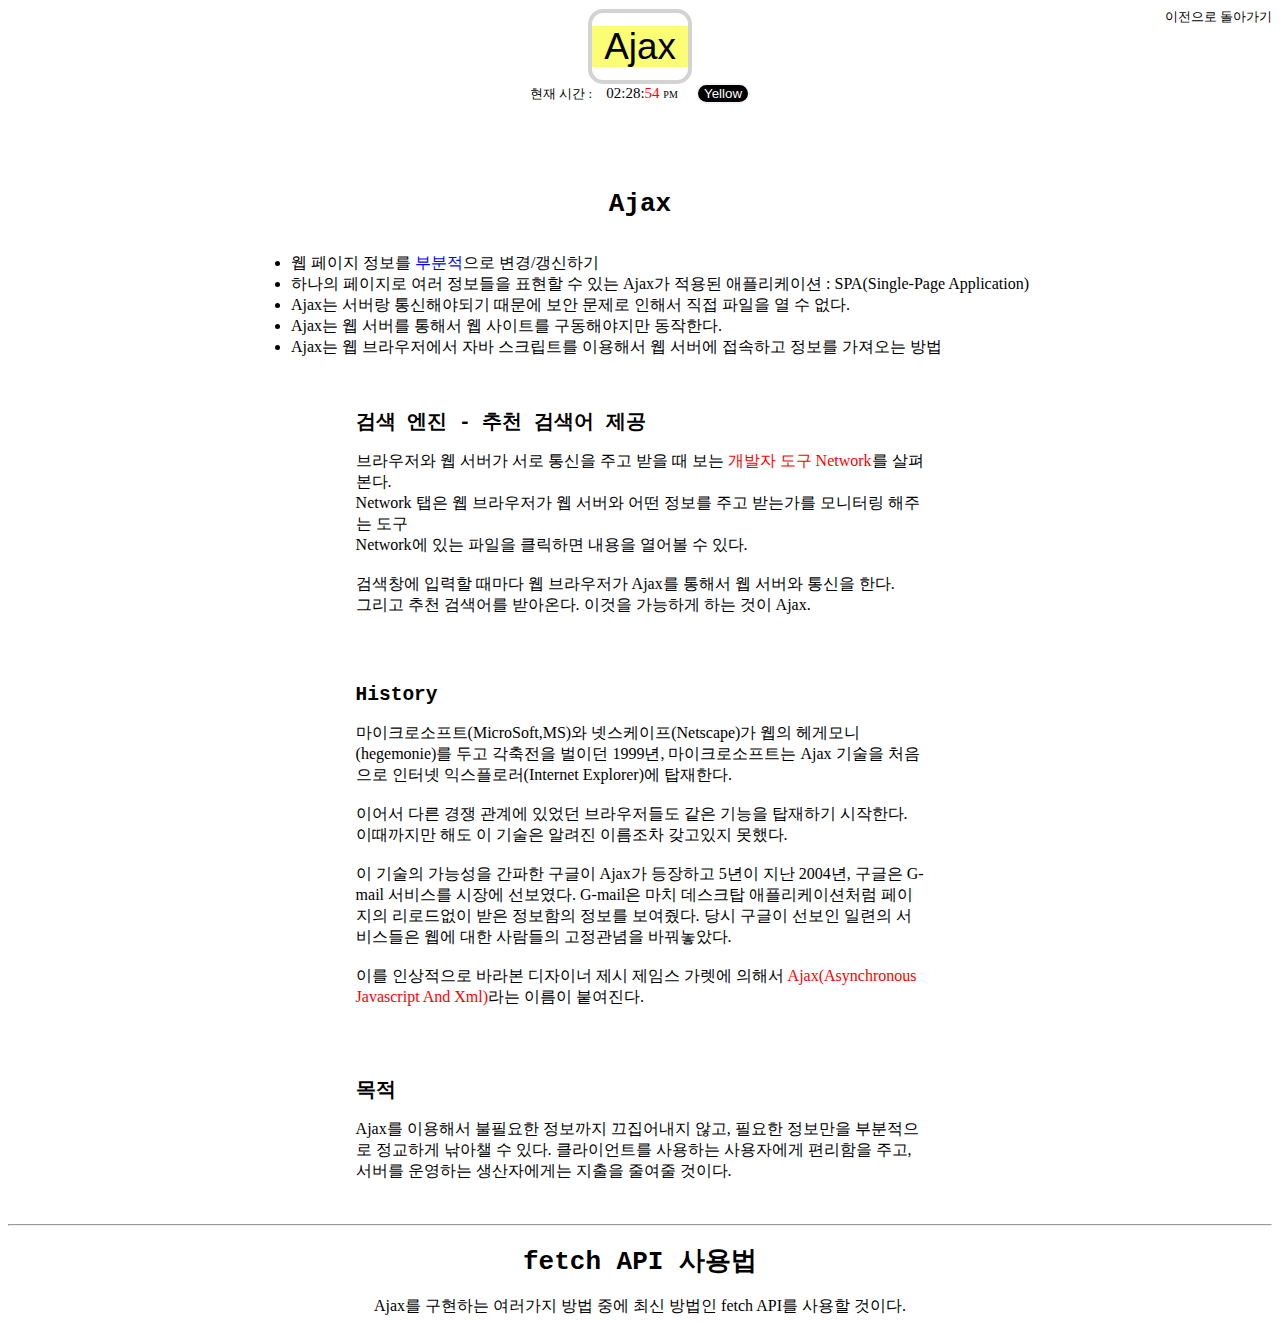
<file: views/Ajax.html>
<!DOCTYPE html>
<html>
  <head>
    <meta charset="utf-8" />
    <title>Ajax</title>
    <link rel="stylesheet" href="../css/style.css" />
    <script src="https://ajax.googleapis.com/ajax/libs/jquery/3.4.1/jquery.min.js"></script>
  </head>

  <body onload="printClock()">
    <a href="note.html" class="return">이전으로 돌아가기</a>
    <br />
    <span class="note"> <a href="Ajax.html" id="notetitle">Ajax</a></span
    ><br />
    <span style="font-size: small;">현재 시간 :</span><span id="clock"></span>
    <input
      type="button"
      value="Yellow"
      onclick="colorchange(this);"
      id="changecolor"
    />
    <script src="../js/clock.js"></script>
    <script src="../js/colorchange.js"></script>
    <br /><br /><br /><br />
    <h1>Ajax</h1>
    <ul style="text-align: left; display: inline-block;">
      <li>
        웹 페이지 정보를 <span class="blue">부분적</span>으로 변경/갱신하기
      </li>
      <li>
        하나의 페이지로 여러 정보들을 표현할 수 있는 Ajax가 적용된 애플리케이션
        : SPA(Single-Page Application)
      </li>
      <li>
        Ajax는 서버랑 통신해야되기 때문에 보안 문제로 인해서 직접 파일을 열 수
        없다.
      </li>
      <li>Ajax는 웹 서버를 통해서 웹 사이트를 구동해야지만 동작한다.</li>
      <li>
        Ajax는 웹 브라우저에서 자바 스크립트를 이용해서 웹 서버에 접속하고
        정보를 가져오는 방법
      </li>
    </ul>
    <br /><br />
    <div style="width: 45%; display: inline-block; text-align: left;">
      <h2>검색 엔진 - 추천 검색어 제공</h2>
      <p>
        브라우저와 웹 서버가 서로 통신을 주고 받을 때 보는
        <span class="red">개발자 도구 Network</span>를 살펴 본다. <br />Network
        탭은 웹 브라우저가 웹 서버와 어떤 정보를 주고 받는가를 모니터링 해주는
        도구<br />Network에 있는 파일을 클릭하면 내용을 열어볼 수 있다.
        <br /><br />
        검색창에 입력할 때마다 웹 브라우저가 Ajax를 통해서 웹 서버와 통신을
        한다.
        <br />그리고 추천 검색어를 받아온다. 이것을 가능하게 하는 것이 Ajax.
      </p>
      <br /><br />
      <h2>History</h2>
      <p>
        마이크로소프트(MicroSoft,MS)와 넷스케이프(Netscape)가 웹의
        헤게모니(hegemonie)를 두고 각축전을 벌이던 1999년, 마이크로소프트는 Ajax
        기술을 처음으로 인터넷 익스플로러(Internet Explorer)에 탑재한다.
        <br /><br />이어서 다른 경쟁 관계에 있었던 브라우저들도 같은 기능을
        탑재하기 시작한다. 이때까지만 해도 이 기술은 알려진 이름조차 갖고있지
        못했다. <br /><br />이 기술의 가능성을 간파한 구글이 Ajax가 등장하고
        5년이 지난 2004년, 구글은 G-mail 서비스를 시장에 선보였다. G-mail은 마치
        데스크탑 애플리케이션처럼 페이지의 리로드없이 받은 정보함의 정보를
        보여줬다. 당시 구글이 선보인 일련의 서비스들은 웹에 대한 사람들의
        고정관념을 바꿔놓았다. <br /><br />이를 인상적으로 바라본 디자이너 제시
        제임스 가렛에 의해서
        <span class="red">Ajax(Asynchronous Javascript And Xml)</span>라는
        이름이 붙여진다.
      </p>
      <br /><br />
      <h2>목적</h2>
      <p>
        Ajax를 이용해서 불필요한 정보까지 끄집어내지 않고, 필요한 정보만을
        부분적으로 정교하게 낚아챌 수 있다. 클라이언트를 사용하는 사용자에게
        편리함을 주고, 서버를 운영하는 생산자에게는 지출을 줄여줄 것이다.
      </p>
    </div>
    <br /><br />
    <hr />
    <h1><a href="fetch.html">fetch API 사용법</a></h1>
    Ajax를 구현하는 여러가지 방법 중에 최신 방법인 fetch API를 사용할 것이다.
  </body>
</html>
</file>
<file: css/style.css>
/*font-family : cursive*/

body {
  text-align: center;
  background-color: white;
}

.IP {
  color: blue;
}

a.kitty:hover {
  background-color: transparent;
}

a.text:link {
  font-family: Cambria, Cochin, Georgia, Times, 'Times New Roman', serif;
  font-weight: bolder;
  font-size: large;
  color: navy;
  background-color: transparent;
  text-decoration: none;
}

a.text:visited {
  font-family: Cambria, Cochin, Georgia, Times, 'Times New Roman', serif;
  font-weight: bolder;
  font-size: large;
  color: navy;
  background-color: transparent;
  text-decoration: none;
}

a:link {
  color: black;
  background-color: transparent;
  text-decoration: none;
}

a:visited {
  color: black;
  background-color: transparent;
  text-decoration: none;
}

a:hover {
  background-color: lavenderblush;
  text-decoration: none;
}

a:active {
  color: gray;
  background-color: transparent;
  text-decoration: none;
}

table {
  border: 0.8px;
  font-family: monospace;
  border-collapse: collapse;
  margin: auto;
}

th,
td {
  padding: 10px;
  width: 100px;
  border: 0.5px solid black;
}

th {
  background-color: whitesmoke;
  color: black;
}

h1,
h2,
h4 {
  font-family: monospace;
}
ul.one {
  list-style: none;
  margin: 0px;
  padding: 20;
}

ul.one li {
  padding-left: 9px;
  padding-right: 9px;
  font-size: smaller;
  font-family: Cambria, Cochin;
  padding-top: 2px;
  padding-bottom: 2px;
}

.one {
  display: inline-block;
}

/* 전체 메뉴를 float 시킴 */
.one > li {
  float: left;
}

/*1단 메뉴를 일렬로 늘어놓기 */
.one ul {
  display: none;
  position: absolute;
  left: 60.5%;
  top: 400px;
}
/*
@media (max-width: 800px) {
  .one ul li {
    clear: both;
    display: block;
  }

  .dropdown li a {
    display: block;
    width: 100%;
  }

  .dropdown {
    position: relative;
    width: 100%;
    top: 0px;
    /position: static;;/
  }
}*/

/*2단 메뉴를 숨기고, 절대 위치 */
.one li:hover > ul {
  display: block;
}

/*1단 메뉴에 마우스 오버했을 때 2단 메뉴 드러내가 */

ul li a {
  text-decoration: none;
  display: block;
  height: 21px;
  line-height: 21px;
  text-align: left;
}

ul li {
  background-color: transparent;
}
/*yellow color background #FFE08C */
.one .go {
  background-color: transparent;
  border-top: none;
  border-bottom: none;
  border-right: none;
  border-left: none;
  height: 26px;
  line-height: 26px;
  font-size: 13px;
}

.one li {
  border: 2px solid cornsilk;
  border-collapse: separate;
  background-color: #ffe08c;
  margin-inline-start: 5px;
}

.c1:hover {
  background-color: lavender;
}

.c2:hover {
  background-color: rgb(207, 160, 221);
}

.c3:hover {
  background-color: lavender;
}

.c4:hover {
  background-color: rgb(207, 160, 221);
}

.c5:hover {
  background-color: lavender;
}

.c6:hover {
  background-color: rgb(207, 160, 221);
}

.c5-1:hover {
  background-color: lightsteelblue;
}

.c5-2:hover {
  background-color: rgb(180, 180, 253);
}

.c5-3:hover {
  background-color: lightsteelblue;
}

.c5-4:hover {
  background-color: rgb(180, 180, 253);
}

.one a:hover {
  background-color: transparent;
  text-decoration: none;
}

.one > li {
  border-radius: 15px 15px 0px 0px/ 30px 30px 0px 0px;
}

.one > li ul li {
  border-radius: 15px 15px 0px 0px/ 30px 30px 0px 0px;
}

#title1:hover {
  background-color: transparent;
}
.Menu {
  border-radius: 15px 15px 0px 0px/ 30px 30px 0px 0px;
  background-color: rgb(236, 236, 236);
  border-top: none;
  border-bottom: none;
  border-right: none;
  border-left: none;
  text-decoration: none;
}

a.Menu :hover {
  border-radius: 15px 15px 0px 0px/ 30px 30px 0px 0px;
  background-color: lightgray;
  border-top: none;
  border-bottom: none;
  border-right: none;
  border-left: none;
  text-decoration: none;
}
a.Menu {
  background-color: transparent;
}
.blue {
  color: blue;
}

.red {
  color: red;
}

.loop:hover {
  background-color: lavenderblush;
  color: black;
}

#notetitle:hover {
  background-color: transparent;
}

#notetitle {
  border: 4px solid lightgrey;
  border-top-left-radius: 15px;
  border-bottom-left-radius: 15px;
  border-top-right-radius: 15px;
  border-bottom-right-radius: 15px;
  padding: 1%;
}
.note {
  background-color: rgb(251, 253, 116);
  font-family: 'Gill Sans', 'Gill Sans MT', Calibri, 'Trebuchet MS', sans-serif;
  height: 50px;
  font-size: 230%;
}
.class {
  font-family: 'Gill Sans', 'Gill Sans MT', Calibri, 'Trebuchet MS', sans-serif;
  height: 50px;
  font-size: 230%;
}
.obj {
  background-color: rgb(143, 220, 253);
  border: 2px solid whitesmoke;
  border-top-left-radius: 5px;
  border-bottom-left-radius: 5px;
  border-top-right-radius: 5px;
  border-bottom-right-radius: 5px;
  width: 25px;
  height: 22px;
  text-align: center;
  display: inline-block;
  padding: 0%;
}

#changecolor {
  background-color: black;
  color: white;
  border: 2px solid whitesmoke;
  border-top-left-radius: 15px;
  border-bottom-left-radius: 15px;
  border-top-right-radius: 15px;
  border-bottom-right-radius: 15px;
}
ol,
ul {
  display: inline-block;
  text-align: left;
}
.website:hover {
  background-color: rgb(85, 150, 250);
}
.jquery1:hover {
  background-color: rgb(253, 220, 242);
}
.jquery2:hover {
  background-color: rgb(253, 255, 140);
}
.blue1 {
  color: blue;
  font-weight: bold;
}
.red1 {
  color: red;
  font-weight: bold;
}
.onmouse:hover {
  background-color: rgb(165, 218, 253);
}
.func:hover {
  background-color: lightcyan;
}
.mouse:hover {
  background-color: lightgray;
}
.uiapi {
  background-color: rgb(253, 220, 242);
}
.searchjs {
  text-align: left;
}
.return {
  float: right;
  font-size: small;
}
.return:hover {
  background-color: transparent;
  font-weight: bold;
  float: right;
  font-size: small;
}
#clock {
  display: inline-block;
  width: 100px;
  height: 50px;
  line-height: 50px;
  color: rgb(3, 3, 3);
  font-size: 15px;
}
.filename {
  font-size: small;
  background-color: aquamarine;
}
</file>
